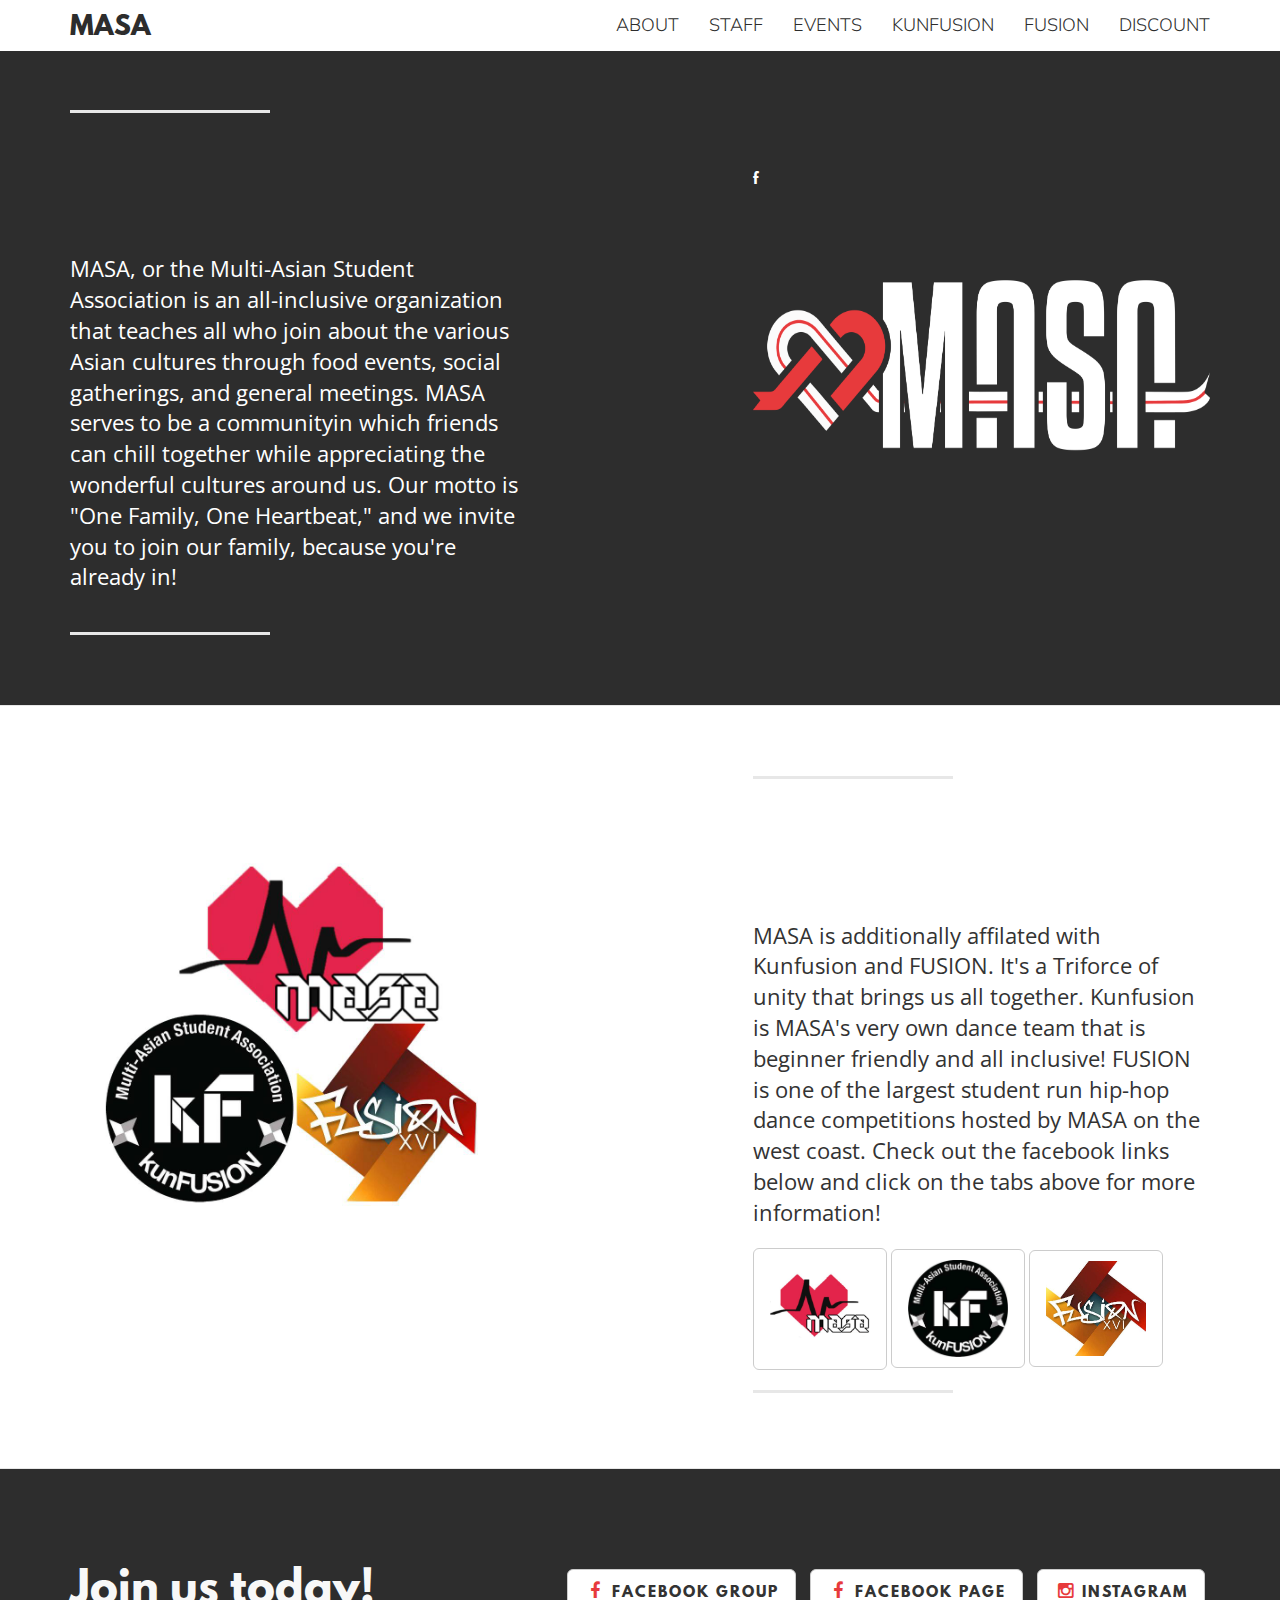
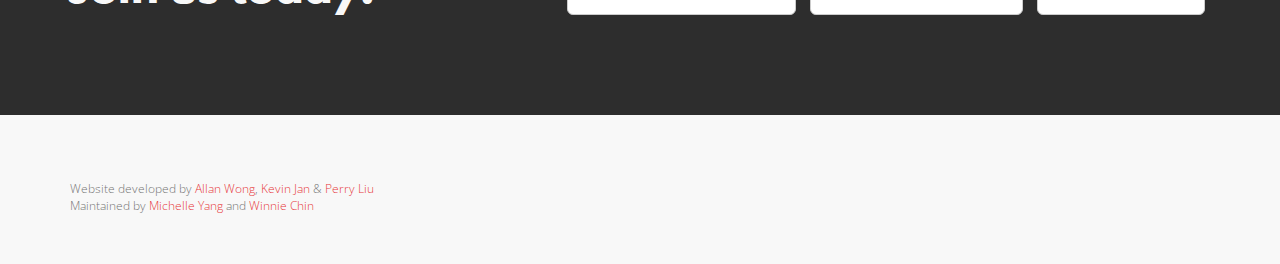
<file: about.html>
<!DOCTYPE html>
<html lang="en">

<head>

    <!-- Meta Tags for Mobile -->
    <meta charset="utf-8">
    <meta http-equiv="X-UA-Compatible" content="IE=edge">
    <meta name="viewport" content="width=device-width, initial-scale=1">
    <meta name="description" content="">
    <meta name="author" content="">

    <title>MASA(Multi Asian Student Association)</title>

    <!-- Bootstrap Core CSS -->
    <link href="css/bootstrap.min.css" rel="stylesheet">

    <!-- Custom CSS -->
    <link href="css/landing-page.css" rel="stylesheet">
    <link rel="stylesheet" href="css/animations.css" type="text/css">

    <!-- Custom Fonts -->
    <link href="font-awesome/css/font-awesome.min.css" rel="stylesheet" type="text/css">
    <link href="http://fonts.googleapis.com/css?family=Lato:300,400,700,300italic,400italic,700italic" rel="stylesheet" type="text/css">
    <link href='https://fonts.googleapis.com/css?family=Open+Sans+Condensed:300' rel='stylesheet' type='text/css'>
    <link href='https://fonts.googleapis.com/css?family=Muli' rel='stylesheet' type='text/css'>

    <!-- HTML5 Shim and Respond.js IE8 support of HTML5 elements and media queries -->
    <!-- WARNING: Respond.js doesn't work if you view the page via file:// -->
    <!--[if lt IE 9]>
        <script src="https://oss.maxcdn.com/libs/html5shiv/3.7.0/html5shiv.js"></script>
        <script src="https://oss.maxcdn.com/libs/respond.js/1.4.2/respond.min.js"></script>
    <![endif]-->

</head>

<body>

    <!-- Navigation -->
    <nav class="navbar navbar-default navbar-fixed-top topnav" role="navigation">
        <div class="container topnav">
            <!-- Brand and toggle get grouped for better mobile display -->
            <div class="navbar-header">
                <button type="button" class="navbar-toggle" data-toggle="collapse" data-target="#bs-example-navbar-collapse-1">
                    <span class="sr-only">Toggle navigation</span>
                    <span class="icon-bar"></span>
                    <span class="icon-bar"></span>
                    <span class="icon-bar"></span>
                </button>
                <a class="navbar-brand topnav navbar-font navbar-topleft" href="index.html">MASA</a>
            </div>
            <!-- Collect the nav links, forms, and other content for toggling -->
            <div class="collapse navbar-collapse" id="bs-example-navbar-collapse-1">
                <ul class="nav navbar-nav navbar-right navbar-font">
                    <li>
                        <a href="about.html">ABOUT</a>
                    </li>
                    <li>
                        <a href="staff.html">STAFF</a>
                    </li>
                    <li>
                        <a href="events.html">EVENTS</a>
                    </li>
                    <li>
                        <a href="kf.html">KUNFUSION</a>
                    </li>
                    <li>
                        <a href="http://www.fusionhhdc.org/">FUSION</a>
                    </li>
                    <li>
                        <a href="discount.html">DISCOUNT</a>
                    </li>
                </ul>
            </div>
            <!-- /.navbar-collapse -->
        </div>
        <!-- /.container -->
    </nav>


    <!-- Page Content -->

    <br><br>
    <div class="content-section-a">

        <div class="container">
            <div class="row">
                <div class="col-lg-5 col-sm-6 animatedParent animateOnce">
                    <hr class="section-heading-spacer">
                    <div class="clearfix"></div>
                    <h2 class="section-heading animated bounceInLeft">ABOUT US<br></h2>
                    <p class="lead">MASA, or the Multi-Asian Student Association is an all-inclusive organization that teaches all who join about the various Asian cultures through food events, social gatherings, and general meetings. MASA serves to be a communityin which friends can chill together while appreciating the wonderful cultures around us. Our motto is "One Family, One Heartbeat," and we invite you to join our family, because you're already in!</p>
                    <hr class="section-heading-spacer">
                </div>
                <div class="col-lg-5 col-lg-offset-2 col-sm-6">
                    <br>
                    <br>
                    <br>
                    <br>f
                    <img class="img-responsive img-border" src="img/NewLogo.png" alt="">
                </div>
            </div>

        </div>
        <!-- /.container -->

    </div>
    <!-- /.content-section-a -->

     <div class="content-section-b">

        <div class="container">

            <div class="row">
                <div class="col-lg-5 col-lg-offset-1 col-sm-push-6  col-sm-6 animatedParent animateOnce">
                    <hr class="section-heading-spacer">
                    <div class="clearfix"></div>
                    <h2 class="section-heading animated bounceInRight">THE TRINITY</h2>
                    <p class="lead"> MASA is additionally affilated with Kunfusion and FUSION. It's a Triforce of unity that brings us all together. Kunfusion is MASA's very own dance team that is beginner friendly and all inclusive! FUSION is one of the largest student run hip-hop dance competitions hosted by MASA on the west coast. Check out the facebook links below and click on the tabs above for more information! </p>
                            <a href="https://www.facebook.com/groups/ucsdmasa/" target="_blank" class="btn btn-default btn-lg">
                                <img class = "img-responsive img-link" src="img/MasaLogo.jpg" alt=Masa>
                            </a>
                            <a href="https://www.facebook.com/groups/2203184305/" target="_blank" class="btn btn-default btn-lg">
                                <img class = "img-responsive img-link" src="img/Kunfusion.jpg" alt=Kunfusion>
                            </a>
                            <a href="https://www.facebook.com/fusionhhdc/" target="_blank" class="btn btn-default btn-lg">
                                <img class = "img-responsive img-link" src="img/Fusion.jpg" alt=FUSION>
                            </a>

                    <hr class="section-heading-spacer">
                </div>
                <div class="col-lg-5 col-sm-pull-6  col-sm-6">
                    <br><br><br><br><br>
                    <img class="img-responsive img-border" src="img/trinitylogo.jpg" alt="">
                </div>
            </div>

        </div>
        <!-- /.container -->

    </div>
    <!-- /.content-section-b -->


    <div class="banner">

        <div class="container">

            <div class="row">
                <div class="col-lg-4">
                    <h2>Join us today!</h2>
                </div>
                <div class="col-lg-8">
                   <ul class="list-inline banner-social-buttons">
                        <li>
                            <a href="https://www.facebook.com/groups/ucsdmasa/" target ="_blank" class="btn btn-default btn-lg"><i class="fa fa-facebook fa-fw"></i> <span class="network-name">Facebook Group</span></a>
                        </li>
                        <li>
                            <a href="https://www.facebook.com/UCSD-MASA-Multi-Asian-Student-Association-165977820129142/" target = "_blank" class="btn btn-default btn-lg"><i class="fa fa-facebook fa-fw"></i> <span class="network-name">Facebook Page</span></a>
                        </li>
                        <li>
                            <a href="https://www.instagram.com/ucsdmasa/" target = "_blank" class="btn btn-default btn-lg"><i class="fa fa-instagram fa-fw"></i> <span class="network-name">Instagram</span></a>
                        </li>
                    </ul>
                </div>
            </div>

        </div>
        <!-- /.container -->

    </div>
    <!-- /.banner -->

    <!-- Footer -->
    <footer>
        <div class="container">
            <div class="row">
                <div class="col-lg-12">
                    <!--DON'T THINK WE NEED THIS PART BECAUSE WE ALREADY HAVE SCROLLING HEADER
                    <ul class="list-inline">
                        <li>
                            <a href="index.html">HOME</a>
                        </li>
                        <li class="footer-menu-divider">&sdot;</li>
                        <li>
                            <a href="about.html">ABOUT</a>
                        </li>
                        <li class="footer-menu-divider">&sdot;</li>
                        <li>
                            <a href="staff.html.html">WHO WE ARE</a>
                        </li>
                        <li class="footer-menu-divider">&sdot;</li>
                        <li>
                            <a href ="error.html">EVENTS</a>
                        </li>
                        <li class="footer-menu-divider">&sdot;</li>
                        <li>
                            <a href="error.html">KUNFUSION</a>
                        </li>
                        <li class="footer-menu-divider">&sdot;</li>
                        <li>
                            <a href="#">FUSION</a>
                        </li>
                    </ul>
                    -->
                    <p class="copyright text-muted small">Website developed by <a href ="http://allanthebenevolent.github.io/">Allan Wong</a>, <a href="http://kjan95129.github.io/">Kevin Jan</a> & <a href ="https://www.linkedin.com/in/perry-liu-496014b6">Perry Liu</a>
                                                          <br> Maintained by <a href ="https://github.com/xmichelleyang">Michelle Yang</a> and <a href="#">Winnie Chin</a></p>
                </div>
            </div>
        </div>
    </footer>

    <!-- jQuery -->
    <script src="js/jquery.js"></script>

    <!-- Bootstrap Core JavaScript -->
    <script src="js/bootstrap.min.js"></script>
    <script type="text/javascript" src="js/css3-animate-it.js"></script>

</body>

</html>
</file>
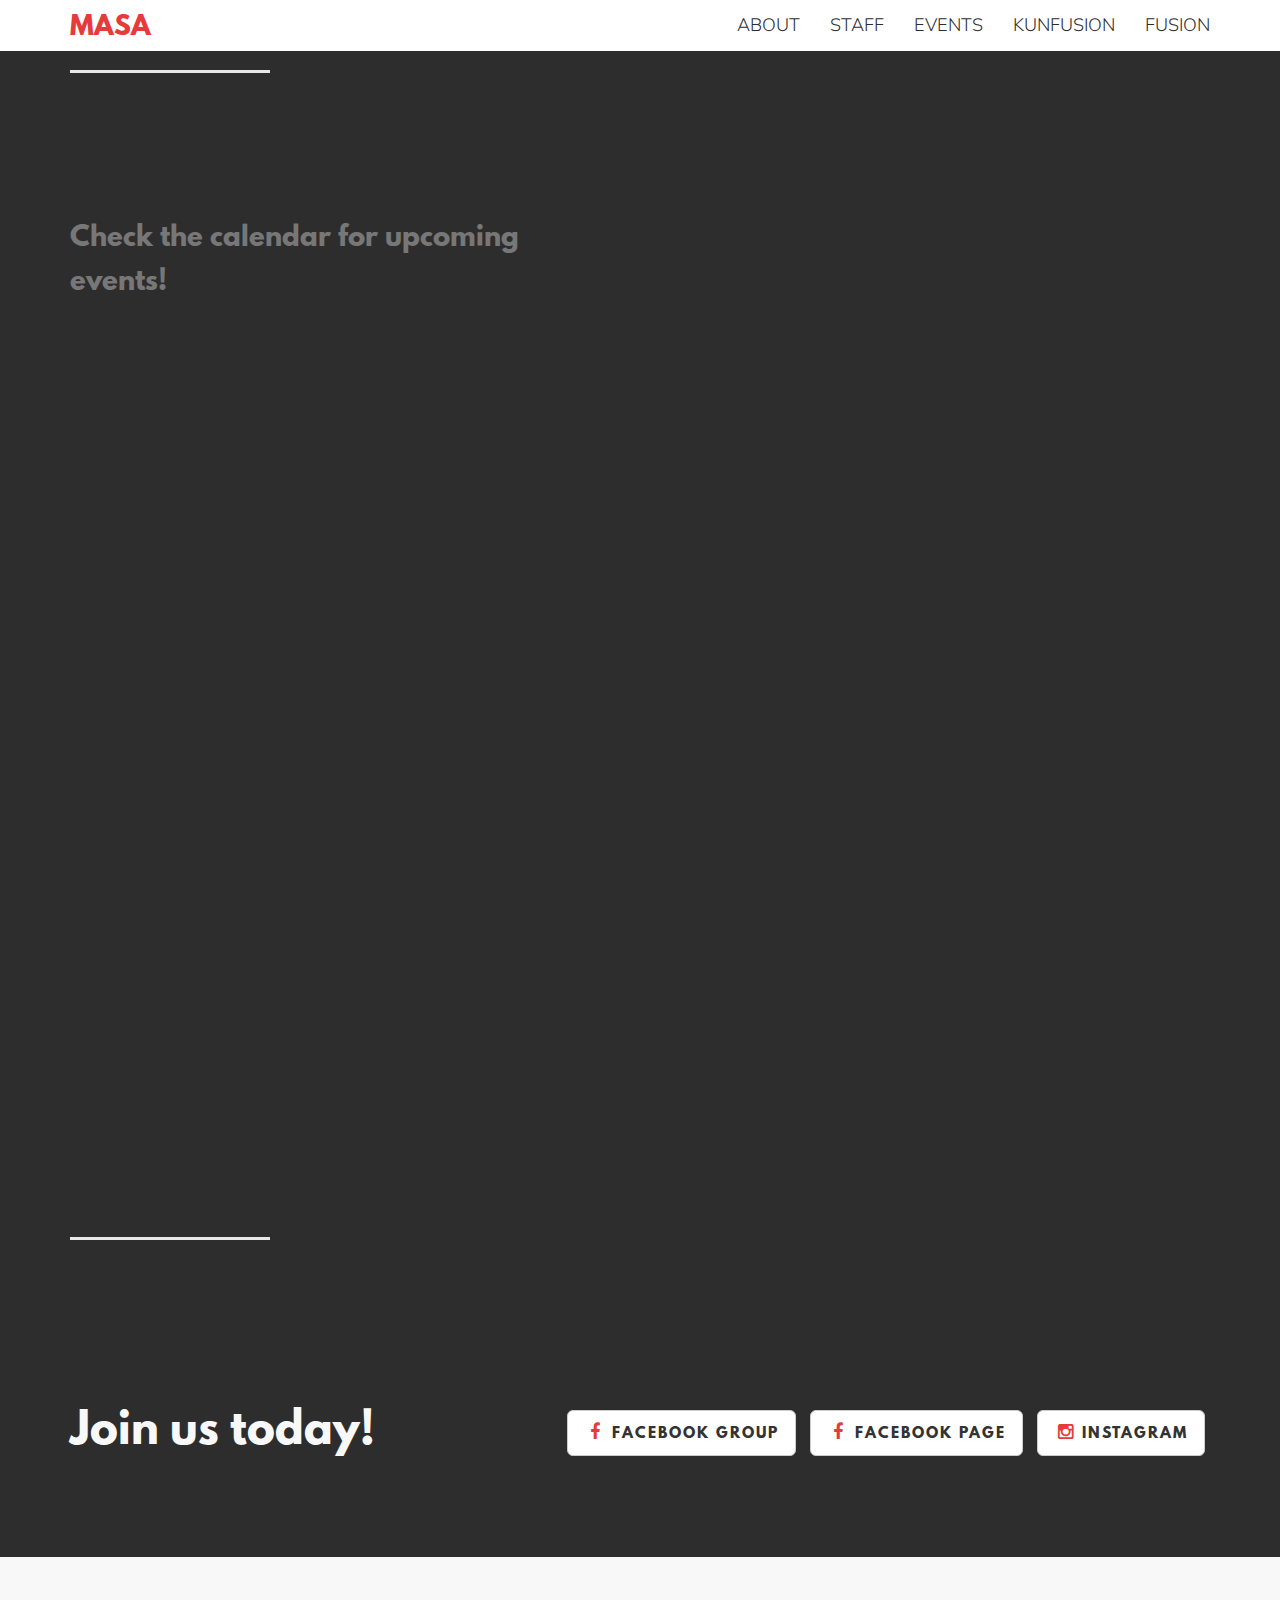
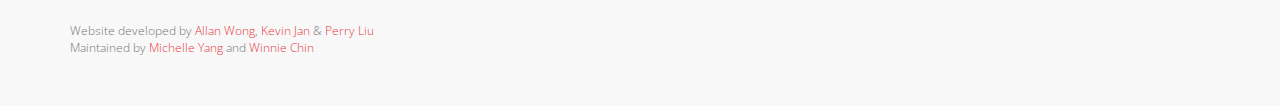
<file: events.html>
<!DOCTYPE html>
<html lang="en">

<head>

    <meta charset="utf-8">
    <meta http-equiv="X-UA-Compatible" content="IE=edge">
    <meta name="viewport" content="width=device-width, initial-scale=1">
    <meta name="description" content="">
    <meta name="author" content="">

    <title>MASA(Multi Asian Student Association)</title>

    <!-- Bootstrap Core CSS -->
    <link href="css/bootstrap.min.css" rel="stylesheet">

    <!-- Custom CSS -->
    <link href="css/landing-page.css" rel="stylesheet">
    <link rel="stylesheet" href="css/animations.css" type="text/css">

    <!-- Custom Fonts -->
    <link href="font-awesome/css/font-awesome.min.css" rel="stylesheet" type="text/css">
    <link href="http://fonts.googleapis.com/css?family=Lato:300,400,700,300italic,400italic,700italic" rel="stylesheet" type="text/css">
    <link href='https://fonts.googleapis.com/css?family=Open+Sans+Condensed:300' rel='stylesheet' type='text/css'>
    <link href='https://fonts.googleapis.com/css?family=Muli' rel='stylesheet' type='text/css'>

    <!-- HTML5 Shim and Respond.js IE8 support of HTML5 elements and media queries -->
    <!-- WARNING: Respond.js doesn't work if you view the page via file:// -->
    <!--[if lt IE 9]>
        <script src="https://oss.maxcdn.com/libs/html5shiv/3.7.0/html5shiv.js"></script>
        <script src="https://oss.maxcdn.com/libs/respond.js/1.4.2/respond.min.js"></script>
    <![endif]-->

</head>

<body>

    <!-- Navigation -->
    <nav class="navbar navbar-default navbar-fixed-top topnav" role="navigation">
        <div class="container topnav">
            <!-- Brand and toggle get grouped for better mobile display -->
            <div class="navbar-header">
                <button type="button" class="navbar-toggle" data-toggle="collapse" data-target="#bs-example-navbar-collapse-1">
                    <span class="sr-only">Toggle navigation</span>
                    <span class="icon-bar"></span>
                    <span class="icon-bar"></span>
                    <span class="icon-bar"></span>
                </button>
                <a class="navbar-brand topnav navbar-font navbar-topleft" id="topleftlogo" href="index.html">MASA</a>
            </div>
            <!-- Collect the nav links, forms, and other content for toggling -->
            <div class="collapse navbar-collapse" id="bs-example-navbar-collapse-1">
                <ul class="nav navbar-nav navbar-right navbar-font">
                    <li>
                        <a href="about.html">ABOUT</a>
                    </li>
                    <li>
                        <a href="staff.html">STAFF</a>
                    </li>
                    <li>
                        <a href="events.html">EVENTS</a>
                    </li>
                    <li>
                        <a href="kf.html">KUNFUSION</a>
                    </li>
                    <li>
                        <a href="http://fusionhiphop.tumblr.com/">FUSION</a>
                    </li>
                </ul>
            </div>
            <!-- /.navbar-collapse -->
        </div>
        <!-- /.container -->
    </nav>


    <!-- Page Content -->


    <div class="content-section-a">

        <div class="container">
            <div class="row">
                <div class="col-lg-5 col-sm-6 animatedParent animateOnce">
                    <hr class="section-heading-spacer">
                    <div class="clearfix"></div>
                    <h1 class="section-heading animated bounceInLeft">EVENTS<br><h2><small>Check the calendar for upcoming events!</small></h2></h1>

                    <iframe class = "calendar text-center" src="https://calendar.google.com/calendar/embed?src=ggr8saug7r6e9p58ljn8dnommk%40group.calendar.google.com&ctz=America/Los_Angeles" style="border: 0" width="1200" height="900" frameborder="0" scrolling="no"></iframe>
                    <hr class="section-heading-spacer">
                </div>
            </div>

        </div>
        <!-- /.container -->

    </div>
    <!-- /.content-section-a -->


    <div class="banner">

        <div class="container">

            <div class="row">
                <div class="col-lg-4">
                    <h2>Join us today!</h2>
                </div>
                <div class="col-lg-8">
                   <ul class="list-inline banner-social-buttons">
                        <li>
                            <a href="https://www.facebook.com/groups/ucsdmasa/" target ="_blank" class="btn btn-default btn-lg"><i class="fa fa-facebook fa-fw"></i> <span class="network-name">Facebook Group</span></a>
                        </li>
                        <li>
                            <a href="https://www.facebook.com/UCSD-MASA-Multi-Asian-Student-Association-165977820129142/" target = "_blank" class="btn btn-default btn-lg"><i class="fa fa-facebook fa-fw"></i> <span class="network-name">Facebook Page</span></a>
                        </li>
                        <li>
                            <a href="https://www.instagram.com/ucsdmasa/" target = "_blank" class="btn btn-default btn-lg"><i class="fa fa-instagram fa-fw"></i> <span class="network-name">Instagram</span></a>
                        </li>
                    </ul>
                </div>
            </div>

        </div>
        <!-- /.container -->

    </div>
    <!-- /.banner -->

    <!-- Footer -->
    <footer>
        <div class="container">
            <div class="row">
                <div class="col-lg-12">
                    <!--DON'T THINK WE NEED THIS PART BECAUSE WE ALREADY HAVE SCROLLING HEADER
                    <ul class="list-inline">
                        <li>
                            <a href="index.html">HOME</a>
                        </li>
                        <li class="footer-menu-divider">&sdot;</li>
                        <li>
                            <a href="about.html">ABOUT</a>
                        </li>
                        <li class="footer-menu-divider">&sdot;</li>
                        <li>
                            <a href="staff.html.html">WHO WE ARE</a>
                        </li>
                        <li class="footer-menu-divider">&sdot;</li>
                        <li>
                            <a href ="error.html">EVENTS</a>
                        </li>
                        <li class="footer-menu-divider">&sdot;</li>
                        <li>
                            <a href="error.html">KUNFUSION</a>
                        </li>
                        <li class="footer-menu-divider">&sdot;</li>
                        <li>
                            <a href="#">FUSION</a>
                        </li>
                    </ul>
                    -->
                    <p class="copyright text-muted small">Website developed by <a href ="http://allanthebenevolent.github.io/">Allan Wong</a>, <a href="http://kjan95129.github.io/">Kevin Jan</a> & <a href ="https://www.linkedin.com/in/perry-liu-496014b6">Perry Liu</a>
                                                          <br> Maintained by <a href ="https://github.com/xmichelleyang">Michelle Yang</a> and <a href="#">Winnie Chin</a></p>
                </div>
            </div>
        </div>
    </footer>

    <!-- jQuery -->
    <script src="js/jquery.js"></script>

    <!-- Bootstrap Core JavaScript -->
    <script src="js/bootstrap.min.js"></script>
    <script type="text/javascript" src="js/css3-animate-it.js"></script>

</body>

</html>
</file>
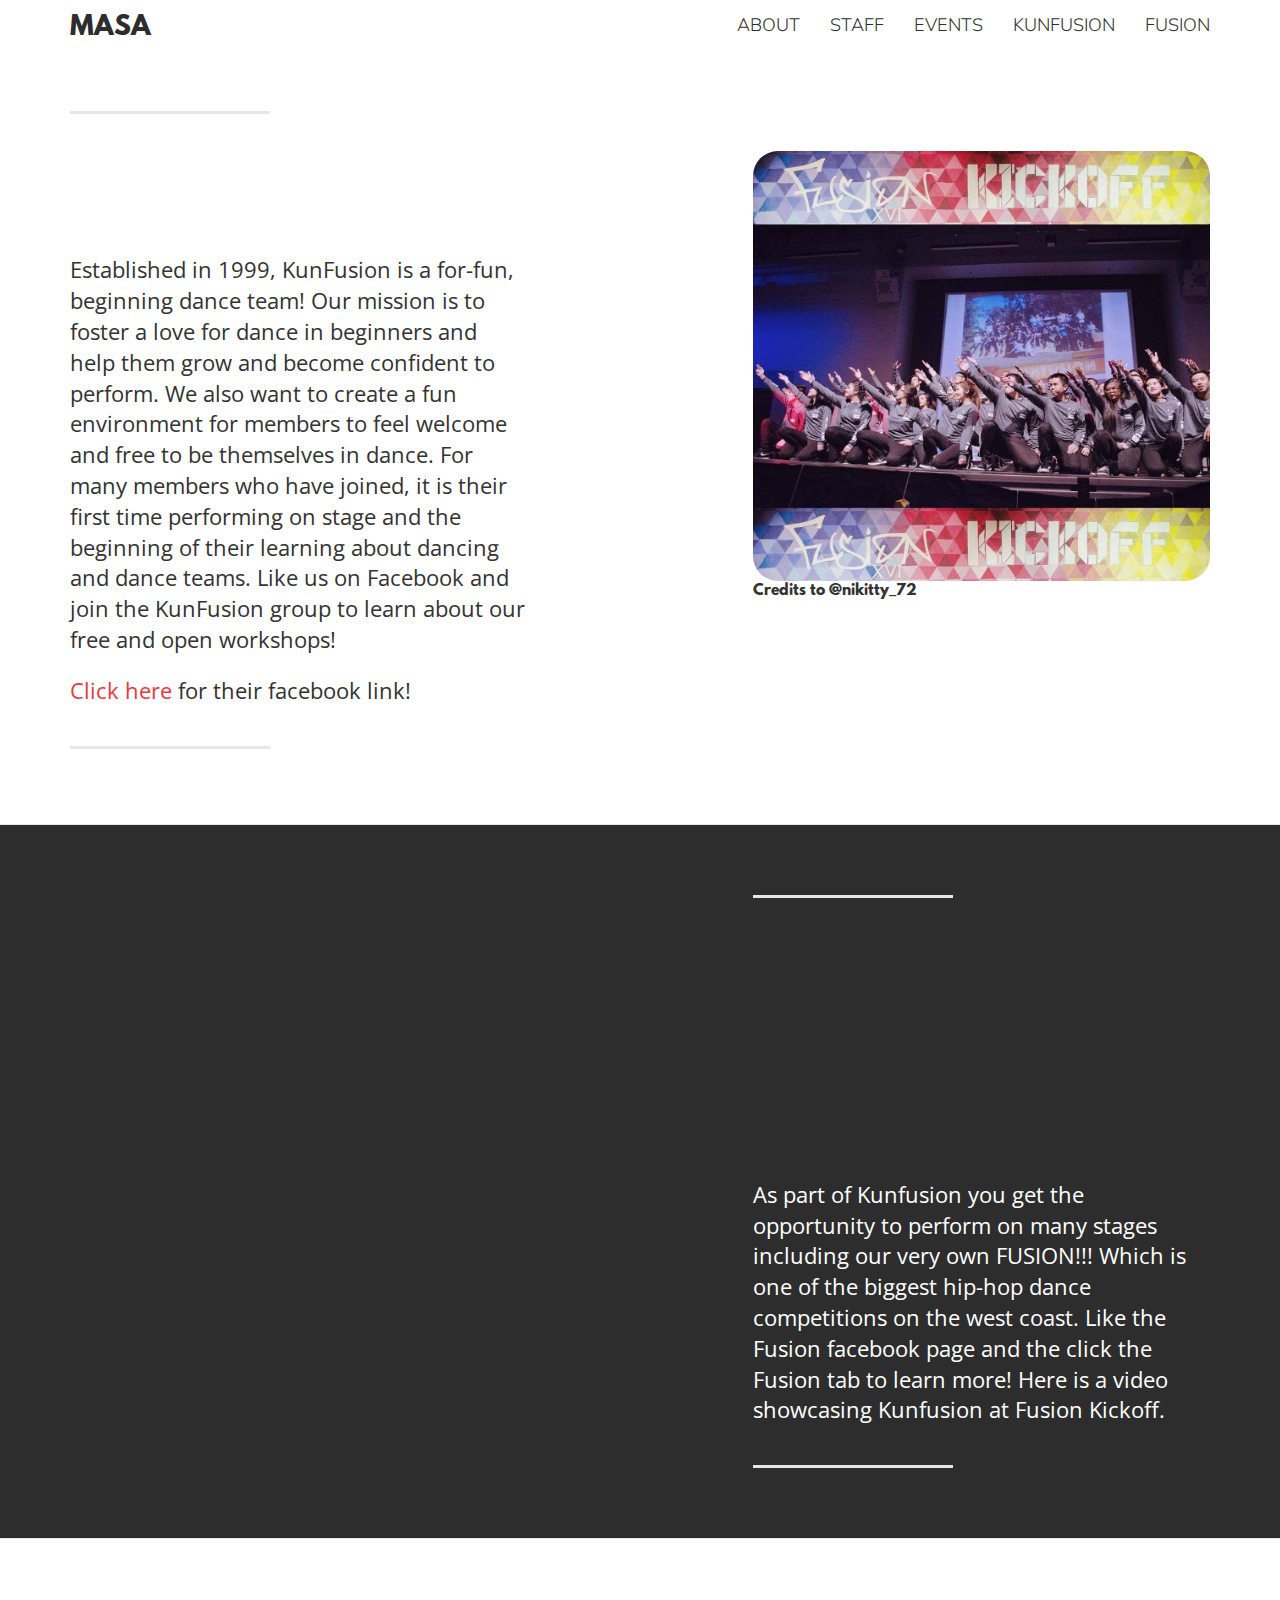
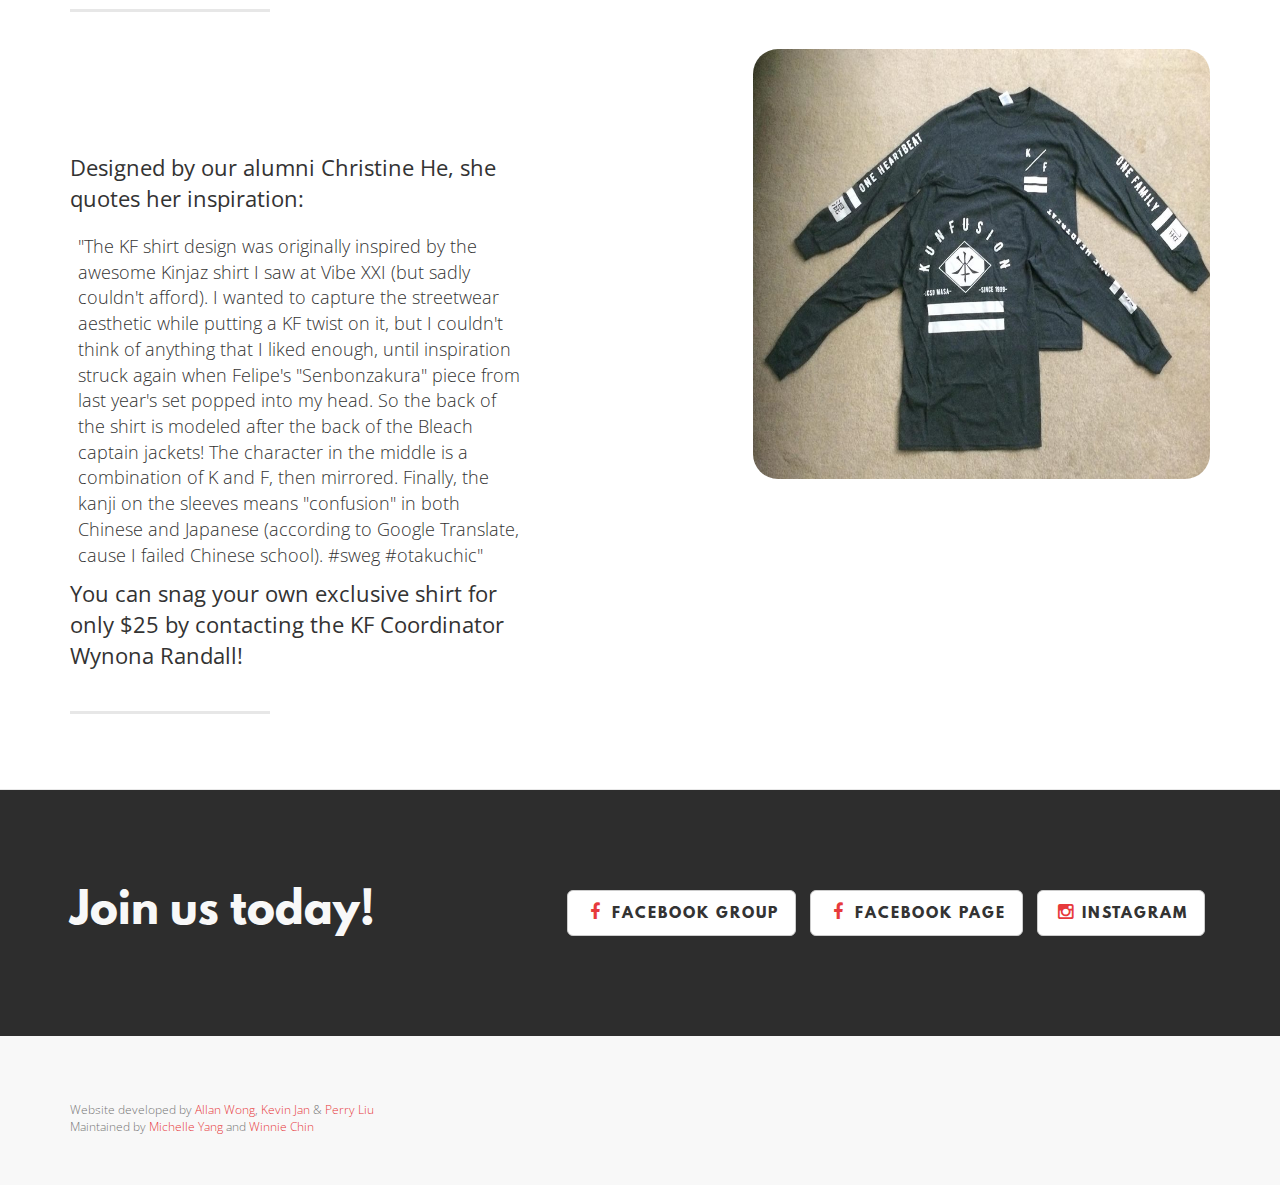
<file: kf.html>
<!DOCTYPE html>
<html lang="en">

<head>

    <meta charset="utf-8">
    <meta http-equiv="X-UA-Compatible" content="IE=edge">
    <meta name="viewport" content="width=device-width, initial-scale=1">
    <meta name="description" content="">
    <meta name="author" content="">

    <title>MASA(Multi Asian Student Association)</title>

    <!-- Bootstrap Core CSS -->
    <link href="css/bootstrap.min.css" rel="stylesheet">

    <!-- Custom CSS -->
    <link href="css/landing-page.css" rel="stylesheet">
    <link rel="stylesheet" href="css/animations.css" type="text/css">

    <!-- Custom Fonts -->
    <link href="font-awesome/css/font-awesome.min.css" rel="stylesheet" type="text/css">
    <link href="http://fonts.googleapis.com/css?family=Lato:300,400,700,300italic,400italic,700italic" rel="stylesheet" type="text/css">
    <link href='https://fonts.googleapis.com/css?family=Open+Sans+Condensed:300' rel='stylesheet' type='text/css'>
    <link href='https://fonts.googleapis.com/css?family=Muli' rel='stylesheet' type='text/css'>

    <!-- HTML5 Shim and Respond.js IE8 support of HTML5 elements and media queries -->
    <!-- WARNING: Respond.js doesn't work if you view the page via file:// -->
    <!--[if lt IE 9]>
        <script src="https://oss.maxcdn.com/libs/html5shiv/3.7.0/html5shiv.js"></script>
        <script src="https://oss.maxcdn.com/libs/respond.js/1.4.2/respond.min.js"></script>
    <![endif]-->

</head>

<body>

    <!-- Navigation -->
    <nav class="navbar navbar-default navbar-fixed-top topnav" role="navigation">
        <div class="container topnav">
            <!-- Brand and toggle get grouped for better mobile display -->
            <div class="navbar-header">
                <button type="button" class="navbar-toggle" data-toggle="collapse" data-target="#bs-example-navbar-collapse-1">
                    <span class="sr-only">Toggle navigation</span>
                    <span class="icon-bar"></span>
                    <span class="icon-bar"></span>
                    <span class="icon-bar"></span>
                </button>
                <a class="navbar-brand topnav navbar-font navbar-topleft" href="index.html">MASA</a>
            </div>
            <!-- Collect the nav links, forms, and other content for toggling -->
            <div class="collapse navbar-collapse" id="bs-example-navbar-collapse-1">
                <ul class="nav navbar-nav navbar-right navbar-font">
                    <li>
                        <a href="about.html">ABOUT</a>
                    </li>
                    <li>
                        <a href="staff.html">STAFF</a>
                    </li>
                    <li>
                        <a href="events.html">EVENTS</a>
                    </li>
                    <li>
                        <a href="kf.html">KUNFUSION</a>
                    </li>
                    <li>
                        <a href="http://fusionhiphop.tumblr.com/">FUSION</a>
                    </li>
                </ul>
            </div>
            <!-- /.navbar-collapse -->
        </div>
        <!-- /.container -->
    </nav>


    <!-- Page Content -->

    <br><br>
    <div class="content-section-b">
        <div class="container">
            <div class="row">
                <div class="col-lg-5 col-sm-6 animatedParent animateOnce">
                    <hr class="section-heading-spacer">
                    <div class="clearfix"></div>
                        <h1 class="section-heading animated bounceInLeft">KUNFUSION<br></h1>
                        <p class="lead">Established in 1999, KunFusion is a for-fun, beginning dance team! Our mission is to foster a love for dance in beginners and help them grow and become confident to perform. We also want to create a fun environment for members to feel welcome and free to be themselves in dance. For many members who have joined, it is their first time performing on stage and the beginning of their learning about dancing and dance teams. Like us on Facebook and join the KunFusion group to learn about our free and open workshops!</p>

                        <a href="https://www.facebook.com/fusionhhdc/" class ="lead" target="_blank"><p class="lead">Click here</a> for their facebook link!</p>
                        <hr class="section-heading-spacer">
                </div>
                <div class="col-lg-5 col-lg-offset-2 col-sm-6">
                    <br>
                    <br>
                    <br>
                    <figure>
                        <img class="img-responsive img-kf" src="img/KF.jpg" alt="">
                        <figcaption>Credits to @nikitty_72</figcaption>
                    </figure>
                </div>
            </div>
        </div>

    </div>
        <!-- /.container -->


    <!-- /.content-section-b -->

    <!-- content-section-a -->
	<div class="content-section-a">

        <div class="container">

            <div class="row">
                <div class="col-lg-5 col-lg-offset-1 col-sm-push-6  col-sm-6 animatedParent animateOnce">
                    <hr class="section-heading-spacer">
                    <div class="clearfix"></div>
                    <h2 class="section-heading animated bounceInRight">Eat. Sleep. Dance. Repeat</h2>
                    <p class="lead">As part of Kunfusion you get the opportunity to perform on many stages including our very own FUSION!!! Which is one of the biggest hip-hop dance competitions on the west coast. Like the Fusion facebook page and the click the Fusion tab to learn more! Here is a video showcasing Kunfusion at Fusion Kickoff. </p>
                    <hr class="section-heading-spacer">
                </div>
                <div class="col-lg-5 col-sm-pull-6  col-sm-6">
                    <br>
                    <br>
                    <br>
                   <iframe class="img-border" src="https://www.youtube.com/embed/CtdRpBRB3P8?rel=0" frameborder="0" allowfullscreen></iframe>
                </div>
            </div>

        </div>
        <!-- /.container -->

    </div>
    <!-- /.content-section-a -->

    <div class="content-section-b">

        <div class="container">
            <div class="row">
                <div class="col-lg-5 col-sm-6 animatedParent animateOnce">
                    <hr class="section-heading-spacer">
                    <div class="clearfix"></div>
                        <h1 class="section-heading animated bounceInLeft">KF Apparel<br></h1>
                    <p class="lead">Designed by our alumni Christine He, she quotes her inspiration:</p>
                            <p class = "blockquote" style = "max-width:600px;">"The KF shirt design was originally inspired by the awesome Kinjaz shirt I saw at Vibe XXI (but sadly couldn't afford). I wanted to capture the streetwear aesthetic while putting a KF twist on it, but I couldn't think of anything that I liked enough, until inspiration struck again when Felipe's "Senbonzakura" piece from last year's set popped into my head. So the back of the shirt is modeled after the back of the Bleach captain jackets! The character in the middle is a combination of K and F, then mirrored. Finally, the kanji on the sleeves means "confusion" in both Chinese and Japanese (according to Google Translate, cause I failed Chinese school). #sweg #otakuchic"</p>

                    <p class="lead">You can snag your own exclusive shirt for only $25 by contacting the KF Coordinator Wynona Randall!</p>
                        <hr class="section-heading-spacer">
                </div>
                <div class="col-lg-5 col-lg-offset-2 col-sm-6">
                    <br>
                    <br>
                    <br>
                    <img class="img-responsive img-kf" src="img/kfshirts.jpg" alt="">
                </div>
            </div>
        </div>

    </div>
        <!-- /.container -->


    <!-- /.content-section-b -->

    <div class="banner">

        <div class="container">

            <div class="row">
                <div class="col-lg-4">
                    <h2>Join us today!</h2>
                </div>
                <div class="col-lg-8">
                   <ul class="list-inline banner-social-buttons">
                        <li>
                            <a href="https://www.facebook.com/groups/ucsdmasa/" target ="_blank" class="btn btn-default btn-lg"><i class="fa fa-facebook fa-fw"></i> <span class="network-name">Facebook Group</span></a>
                        </li>
                        <li>
                            <a href="https://www.facebook.com/UCSD-MASA-Multi-Asian-Student-Association-165977820129142/" target = "_blank" class="btn btn-default btn-lg"><i class="fa fa-facebook fa-fw"></i> <span class="network-name">Facebook Page</span></a>
                        </li>
                        <li>
                            <a href="https://www.instagram.com/ucsdmasa/" target = "_blank" class="btn btn-default btn-lg"><i class="fa fa-instagram fa-fw"></i> <span class="network-name">Instagram</span></a>
                        </li>
                    </ul>
                </div>
            </div>

        </div>
        <!-- /.container -->

    </div>
    <!-- /.banner -->

    <!-- Footer -->
    <footer>
        <div class="container">
            <div class="row">
                <div class="col-lg-12">

                  <p class="copyright text-muted small">Website developed by <a href ="http://allanthebenevolent.github.io/">Allan Wong</a>, <a href="http://kjan95129.github.io/">Kevin Jan</a> & <a href ="https://www.linkedin.com/in/perry-liu-496014b6">Perry Liu</a>
                                                        <br> Maintained by <a href ="https://github.com/xmichelleyang">Michelle Yang</a> and <a href="#">Winnie Chin</a></p>                </div>
            </div>
        </div>
    </footer>

    <!-- jQuery -->
    <script src="js/jquery.js"></script>

    <!-- Bootstrap Core JavaScript -->
    <script src="js/bootstrap.min.js"></script>
    <script type="text/javascript" src="js/css3-animate-it.js"></script>

</body>

</html>
</file>
<file: css/landing-page.css>
/*!
 * Start Bootstrap - Landing Page Bootstrap Theme (http://startbootstrap.com)
 * Code licensed under the Apache License v2.0.
 * For details, see http://www.apache.org/licenses/LICENSE-2.0.
 */
@import url("https://fonts.googleapis.com/css?family=Open+Sans+Condensed:300");
@import url("https://fonts.googleapis.com/css?family=Muli:300");
@import url("https://fonts.googleapis.com/css?family=Pacifico");
@import url(https://fonts.googleapis.com/css?family=Averia+Sans+Libre);
@import url(https://fonts.googleapis.com/css?family=Quicksand:400,300);
@import url(https://fonts.googleapis.com/css?family=Poiret+One);

@import url('https://fonts.googleapis.com/css?family=Open+Sans|Raleway:900');

/* Michelle's attempt to use League Spartan */
@font-face {
  font-family: "LeagueSpartan-Bold";
  src: url(../fonts/LeagueSpartan-Bold.otf) format("opentype");
}

@font-face {
  font-family: "Flaticon";
  src: url(../fonts/Flaticon.woff);
}

body,
html {
  width: 100%;
  height: 100%;
}

body,
h1,
h2,
h3,
h4,
h5,
h6 {
  font-family: "LeagueSpartan-Bold", "Open Sans","Helvetica Neue",Helvetica,Arial,sans-serif;
  font-weight: lighter;
}

h1{
  font-size: 55px;
}

h2{
  font-size: 40px;
}

/** Accent font **/
h4{
  font-size: 30px;
  color: #e73a3c;
}

p {
  font-family: "Open Sans", sans-serif;
  font-size: 25px;
  font-weight: lighter;
}
span{
    font-size: 30px;
}

li{
    font-size: 18px;
}

table{
  margin-left: auto;
  margin-right: auto;
  margin-top: 40px;
  margin-bottom: 40px;
}

table p {
  font-size: 16px;
  font-weight: lighter;
}

td{
  text-align: center;
  padding-left: 20px;
  padding-right: 20px;
}

a {
    color: #e73a3c;
}
a:hover {
  color: #e73a3c;
  text-decoration: none;
}

/** For the icons **/
i {
  font-family: "Flaticon", sans-serif;
  color: #e73a3c;
  font-size: 30px;

}
.topnav {
    font-size: 14px;

}

.navbar-default {
  /** Navbar colors **/
  background-color: #fff;
  border-color: #fff;
}

.navbar-font{
    font-family: "Muli", sans-serif;
    font-weight: 300;
}

.navbar a {
    color: #2d2d2d!important;
}

.navbar a:hover {
    color: #e73a3c!important;
}

.navbar-topleft{
    padding-top: 18px;
    font-size: 25px;
    font-family: "LeagueSpartan-Bold", sans-serif;
}

.lead {
    font-size: 22px;
    font-weight: 400;
}

.intro-header {
    padding-top: 0px; /* If you're making other pages, make sure there is 50px of padding to make sure the navbar doesn't overlap content! */
    padding-bottom: 0px;
    color: #f8f8f8;
    background: url(../img/group.jpg) no-repeat center center;
    background-size: 100%;
}

.intro-message {
    position: relative;
    padding-top: 10%;
    padding-bottom: 10%;
    font-size: 4em;
    color:black;
}


#topleftlogo {
  color: #e73a3c!important;
}

#titletitle{
    margin: 0 auto;
    font-family: "LeagueSpartan-Bold";
    -webkit-animation-delay: 0s;
}

#titletitle img {
  height: 95%;
  vertical-align: middle;
  display: block;
  margin-left: auto;
  margin-right: auto;
}

#subtitle{
  margin-top: 0px;
}

#head-title{
    font-size: 1em;
}
/**For the typewriter***/
.header-text > h1{
    font-size: 4em;
    margin-top: 5px;
    margin-bottom: 12px;
    font-family: "Muli", sans-serif;
    font-weight: 300;
}

.header-text.btn{
	padding: 0;
	height: 3em;
    color: white;
}

.header-text.btn:focus,
.header-text.btn:active:focus,
.header-text.btn.active:focus,
.header-text.btn.focus,
.header-text.btn:active.focus,
.header-text.btn.active.focus {
	outline: thin dotted transparent;
	outline: none;
	outline-offset: -2px;
}

.intro-message > h1 {
    margin-top: 30px;
    font-family: "Averia Sans Libre";
    font-weight: 700;
    font-size: 250px;
    color: white;
}

.intro-divider {
    width: 400px;
    border-top: 1px solid #f8f8f8;
    border-bottom: 1px solid rgba(0,0,0,0.2);
}

.intro-message > h3 {
    text-shadow: 2px 2px 3px rgba(0,0,0,0.6);
}

.video-container {
	position:relative;
	padding-bottom:56.25%;
	padding-top:30px;
	height:0;
	overflow:hidden;
}

.video-container iframe, .video-container object, .video-container embed {
	position:absolute;
	top:0;
	left:0;
	width:100%;
	height:100%;
}

.profileList li{
  font-size: 20px;
}

.profileList li p {
  font-size: 20px;
  font-family: "Open Sans", sans-serif;
  display: inline;
}
.modal-dialog{
  width: 700px;
}

.img-border{
    width: 600px;
    height: 350px;
    border-radius: 25px;
}

.modalpic {
    width: 90%;
    height: 90%;
}

.img-kf{
    width: 600px;
    height: 430px;
    border-radius: 25px;
}
.img-link {
    width: 100px;
    height 100px;
    border-radius: 20px;
}

@media(max-width:767px) {

    .img-kf{
        width: 300px;
        height: 200px;
    }

    .modalpic{
        height: auto;
        width: auto;
        max-width: 300px;
        max-height: 300px;
    }

    li{
        font-size: 20px;
    }

    .img-border{
        width: 300px;
        height: 200px;
    }

    .intro-message {
        padding-bottom: 15%;
    }

    .intro-message > h1 {
        font-size: 1.5em;
    }

    #head-title{
        font-size: 25px;
    }

    ul.intro-social-buttons > li {
        display: block;
        margin-bottom: 20px;
        padding: 0;
    }

    ul.intro-social-buttons > li:last-child {
        margin-bottom: 0;
    }

    .intro-divider {
        width: 100%;
    }
}

.network-name {
    text-transform: uppercase;
    font-size: 14px;
    font-weight: 400;
    letter-spacing: 2px;
}

.content-section-a {
    padding: 50px 0;
    margin-top: 0px;
    background-color: #2d2d2d;
    color:white;
}

.content-section-b {
    padding: 50px 0;
    padding-bottom: 55px;
    border-top: 1px solid #e7e7e7;
    border-bottom: 1px solid #e7e7e7;
}

.section-heading {
    margin-bottom: 30px;
    font-size: 64px;
}

.section-heading-food > h1{
    font-size: 64px;
    margin-bottom: 0px;
}

.section-heading-food > h2{
    font-size: 35px;
    margin-top: 0;
    margin-bottom: 30px;
}

.section-heading-spacer {
    float: left;
    width: 200px;
    border-top: 3px solid #e7e7e7;
}

.banner {
    padding: 100px 0;
    color: #f8f8f8;
    background-size: cover;
    background-color: #2d2d2d;

}

.banner h2 {
    margin: 0;
    font-size: 3em;
    font-family: "LeagueSpartan-Bold", "Open Sans","Helvetica Neue",Helvetica,Arial,sans-serif;
}

.banner ul {
    margin-bottom: 0;
}

.banner-social-buttons {
    float: right;
    margin-top: 0;
}
.sociallinks{
  padding-bottom: 30px;
}

/** Highlight
/*** Works on common browsers ***/
::selection {
    background-color: #352e7e;
    color: #fff;
}

/*** Mozilla based browsers ***/
::-moz-selection {
    background-color: #e73a3c;
    color: #fff;
}

/***For Other Browsers ***/
::-o-selection {
    background-color: #e73a3c;
    color: #fff;
}

::-ms-selection {
    background-color: #e73a3c;
    color: #fff;
}

/*** For Webkit ***/
::-webkit-selection {
    background-color: #e73a3c;
    color: #fff;
}

@media(max-width:1199px) {
    ul.banner-social-buttons {
        float: left;
        margin-top: 15px;
    }
}

@media(max-width:767px) {
    .banner h2 {
        margin: 0;
        text-shadow: 2px 2px 3px rgba(0,0,0,0.6);
        font-size: 3em;
    }

    ul.banner-social-buttons > li {
        display: block;
        margin-bottom: 20px;
        padding: 0;
    }

    ul.banner-social-buttons > li:last-child {
        margin-bottom: 0;
    }
}

footer {
    padding: 50px 0;
    background-color: #f8f8f8;
}

p.copyright {
    margin: 15px 0 0;
}


.content { /**top padding for navbar to not cover**/
    padding-top: 50px;
}

.img-center { /**Staff page to center picture **/
    -webkit-transition: all 300ms ease-out;
    -moz-transition: all 300ms ease-out;
    -o-transition: all 300ms ease-out;
    -ms-transition: all 300ms ease-out;
	margin: 0 auto;
    height: 250px;
    width: 250px;
}

.img-center:hover { /** hover animation for staff picture**/
    -webkit-transition: all 300ms ease-out;
    -moz-transition: all 300ms ease-out;
    -o-transition: all 300ms ease-out;
    -ms-transition: all 300ms ease-out;
}

.img-circle {
    border-radius: 50%;
}

.btn-social {
    display: inline-block;
    width: 60px;
    height: 30px;
    border: 0px solid #3b3a36;
    border-radius: 100%;
    text-align: center;
    font-size: 20px;
    line-height: 25px;

}

.calendar {
    padding-bottom: 20px;
}

.error{
    background: url(../img/bx-slider/sorrydog.jpg) no-repeat center center;
}

.blockquote
{
  font-size: 18px;
  padding-left: 8px;
  max-width: 250px;
}

/** Hover animation **/
/* Grow */
.hvr-grow {
    display: inline-block;
    vertical-align: middle;
    transform: translateZ(0);
    box-shadow: 0 0 1px rgba(0, 0, 0, 0);
    backface-visibility: hidden;
    -moz-osx-font-smoothing: grayscale;
    transition-duration: 0.3s;
    transition-property: transform;
}

.hvr-grow:hover,
.hvr-grow:focus,
.hvr-grow:active {
    transform: scale(1.08);
}
/** staff page css
.box {
  cursor: pointer;
  height: 300px;
  position: relative;
  overflow: hidden;
  width: 400px;
}

.box img {
  position: absolute;
  left: 0;
  -webkit-transition: all 300ms ease-out;
  -moz-transition: all 300ms ease-out;
  -o-transition: all 300ms ease-out;
  -ms-transition: all 300ms ease-out;
  transition: all 300ms ease-out;
}

.box .overbox {
  background-color: #304562;
  position: absolute;
  top: 0;
  left: 0;
  color: #fff;
  z-index: 100;
  -webkit-transition: all 300ms ease-out;
  -moz-transition: all 300ms ease-out;
  -o-transition: all 300ms ease-out;
  -ms-transition: all 300ms ease-out;
  transition: all 300ms ease-out;
  opacity: 0;
  width: 360px;
  height: 240px;
  padding: 130px 20px;
}

.box:hover .overbox { opacity: 1; }

.box .overtext {
  -webkit-transition: all 300ms ease-out;
  -moz-transition: all 300ms ease-out;
  -o-transition: all 300ms ease-out;
  -ms-transition: all 300ms ease-out;
  transition: all 300ms ease-out;
  transform: translateY(40px);
  -webkit-transform: translateY(40px);
}

.box .title {
  font-size: 2.5em;
  text-transform: uppercase;
  opacity: 0;
  transition-delay: 0.1s;
  transition-duration: 0.2s;
}

.box:hover .title,
.box:focus .title {
  opacity: 1;
  transform: translateY(0px);
  -webkit-transform: translateY(0px);
}

.box .tagline {
  font-size: 0.8em;
  opacity: 0;
  transition-delay: 0.2s;
  transition-duration: 0.2s;
}

.box:hover .tagline,
.box:focus .tagline {
  opacity: 1;
  transform: translateX(0px);
  -webkit-transform: translateX(0px);
}
**/

/** Colors:
    Red: #e73a3c
    Black: #2d2d2d
 **/
</file>
<file: css/animations.css>
/*animations*/

/******************
* Bounce in right *
*******************/


.animated { 
    -webkit-animation-duration: 1s; 
    animation-duration: 1s; 
    -webkit-animation-fill-mode: both; 
    animation-fill-mode: both; 
} 
.slow{
     -webkit-animation-duration: 1.5s; 
    animation-duration: 1.5s; 
    -webkit-animation-fill-mode: both; 
    animation-fill-mode: both; 
}
.slower{
     -webkit-animation-duration: 2s; 
    animation-duration: 2s; 
    -webkit-animation-fill-mode: both; 
    animation-fill-mode: both; 
}
.slowest{
     -webkit-animation-duration: 3s; 
    animation-duration: 3s; 
    -webkit-animation-fill-mode: both; 
    animation-fill-mode: both; 
}

/* Added by Andy Meetan */
.delay-250 {
    -webkit-animation-delay:0.25s;
    -moz-animation-delay:0.25s;
    -o-animation-delay:0.25s;
    animation-delay:0.25s;
}
.delay-500 {
    -webkit-animation-delay:0.5s;
    -moz-animation-delay:0.5s;
    -o-animation-delay:0.5s;
    animation-delay:0.5s;
}
.delay-750 {
    -webkit-animation-delay:0.75s;
    -moz-animation-delay:0.75s;
    -o-animation-delay:0.75s;
    animation-delay:0.75s;
}
.delay-1000 {
    -webkit-animation-delay:1.0s;
    -moz-animation-delay:1.0s;
    -o-animation-delay:1.0s;
    animation-delay:1.0s;
}
.delay-1250 {
    -webkit-animation-delay:1.25s;
    -moz-animation-delay:1.25s;
    -o-animation-delay:1.25s;
    animation-delay:1.25s;
}
.delay-1500 {
    -webkit-animation-delay:1.5s;
    -moz-animation-delay:1.5s;
    -o-animation-delay:1.5s;
    animation-delay:1.5s;
}
.delay-1750 {
    -webkit-animation-delay:1.75s;
    -moz-animation-delay:1.75s;
    -o-animation-delay:1.75s;
    animation-delay:1.75s;
}
.delay-2000 {
    -webkit-animation-delay:2.0s;
    -moz-animation-delay:2.0s;
    -o-animation-delay:2.0s;
    animation-delay:2.0s;
}
.delay-2500 {
    -webkit-animation-delay:2.5s;
    -moz-animation-delay:2.5s;
    -o-animation-delay:2.5s;
    animation-delay:2.5s;
}
.delay-2000 {
    -webkit-animation-delay:2.0s;
    -moz-animation-delay:2.0s;
    -o-animation-delay:2.0s;
    animation-delay:2.0s;
}
.delay-2500 {
    -webkit-animation-delay:2.5s;
    -moz-animation-delay:2.5s;
    -o-animation-delay:2.5s;
    animation-delay:2.5s;
}
.delay-3000 {
    -webkit-animation-delay:3.0s;
    -moz-animation-delay:3.0s;
    -o-animation-delay:3.0s;
    animation-delay:3.0s;
}
.delay-3500 {
    -webkit-animation-delay:3.5s;
    -moz-animation-delay:3.5s;
    -o-animation-delay:3.5s;
    animation-delay:3.5s;
}

.bounceInRight, .bounceInLeft, .bounceInUp, .bounceInDown{
    opacity:0;
    -webkit-transform: translateX(400px); 
    transform: translateX(400px); 
}
.fadeInRight, .fadeInLeft, .fadeInUp, .fadeInDown{
    opacity:0;
    -webkit-transform: translateX(400px); 
    transform: translateX(400px); 
}

.flipInX, .flipInY, .rotateIn, .rotateInUpLeft, .rotateInUpRight, .rotateInDownLeft, .rotateDownUpRight, .rollIn{
    opacity:0;
}

.lightSpeedInRight, .lightSpeedInLeft{
    opacity:0;
    -webkit-transform: translateX(400px); 
    transform: translateX(400px); 
}

/***********
* bounceIn *
************/
@-webkit-keyframes bounceIn { 
    0% { 
        opacity: 0; 
        -webkit-transform: scale(.3); 
    } 

    50% { 
        opacity: 1; 
        -webkit-transform: scale(1.05); 
    } 

    70% { 
        -webkit-transform: scale(.9); 
    } 

    100% { 
         -webkit-transform: scale(1); 
    } 
} 

@keyframes bounceIn { 
    0% { 
        opacity: 0; 
        transform: scale(.3); 
    } 

    50% { 
        opacity: 1; 
        transform: scale(1.05); 
    } 

    70% { 
        transform: scale(.9); 
    } 

    100% { 
        transform: scale(1); 
    } 
} 

.bounceIn.go { 
    -webkit-animation-name: bounceIn; 
    animation-name: bounceIn; 
}

/****************
* bounceInRight *
****************/

@-webkit-keyframes bounceInRight { 
    0% { 
        opacity: 0; 
        
        -webkit-transform: translateX(400px); 
    } 
    60% { 
        
        -webkit-transform: translateX(-30px); 
    } 
    80% { 
        -webkit-transform: translateX(10px); 
    } 
    100% {
    opacity: 1;
     
        -webkit-transform: translateX(0); 
    } 
} 

@keyframes bounceInRight { 
    0% { 
        opacity: 0; 
        
        transform: translateX(400px); 
    } 
    60% { 
        
        transform: translateX(-30px); 
    } 
    80% { 
        transform: translateX(10px); 
    } 
    100% {
    opacity: 1;
     
        transform: translateX(0); 
    } 
} 


.bounceInRight.go { 
    -webkit-animation-name: bounceInRight; 
    animation-name: bounceInRight; 
}

/******************
* Bounce in left *
*******************/

@-webkit-keyframes bounceInLeft { 
    0% { 
        opacity: 0; 
        
        -webkit-transform: translateX(-400px); 
    } 
    60% { 
       
        -webkit-transform: translateX(30px); 
    } 
    80% { 
        -webkit-transform: translateX(-10px); 
    } 
    100% {
        opacity: 1;
         
        -webkit-transform: translateX(0); 
    } 
} 

@keyframes bounceInLeft { 
    0% { 
        opacity: 0; 
        
        transform: translateX(-400px); 
    } 
    60% { 
       
        transform: translateX(30px); 
    } 
    80% { 
        transform: translateX(-10px); 
    } 
    100% {
        opacity: 1;
         
        transform: translateX(0); 
    } 
} 

.bounceInLeft.go { 
    -webkit-animation-name: bounceInLeft; 
    animation-name: bounceInLeft; 
}

/******************
* Bounce in up *
*******************/

@-webkit-keyframes bounceInUp { 
    0% { 
        opacity: 0; 
        
        -webkit-transform: translateY(400px); 
    } 
    60% { 
       
        -webkit-transform: translateY(-30px); 
    } 
    80% { 
        -webkit-transform: translateY(10px); 
    } 
    100% {
        opacity: 1;
         
        -webkit-transform: translateY(0); 
    } 
} 

@keyframes bounceInUp { 
    0% { 
        opacity: 0; 
        
        transform: translateY(400px); 
    } 
    60% { 
       
        transform: translateY(-30px); 
    } 
    80% { 
        transform: translateY(10px); 
    } 
    100% {
        opacity: 1;
         
        transform: translateY(0); 
    } 
} 

.bounceInUp.go { 
    -webkit-animation-name: bounceInUp; 
    animation-name: bounceInUp; 
}


/******************
* Bounce in down *
*******************/

@-webkit-keyframes bounceInDown { 
    0% { 
        opacity: 0; 
        
        -webkit-transform: translateY(-400px); 
    } 
    60% { 
       
        -webkit-transform: translateY(30px); 
    } 
    80% { 
        -webkit-transform: translateY(-10px); 
    } 
    100% {
        opacity: 1;
         
        -webkit-transform: translateY(0); 
    } 
} 

@keyframes bounceInDown { 
    0% { 
        opacity: 0; 
        
        transform: translateY(-400px); 
    } 
    60% { 
       
        transform: translateY(30px); 
    } 
    80% { 
        transform: translateY(-10px); 
    } 
    100% {
        opacity: 1;
         
        transform: translateY(0); 
    } 
} 

.bounceInDown.go { 
    -webkit-animation-name: bounceInDown; 
    animation-name: bounceInDown; 
}


/**********
* Fade In *
**********/ 
@-webkit-keyframes fadeIn { 
    0% {opacity: 0;} 
    100% {opacity: 1;
        display:block;} 
} 
@keyframes fadeIn { 
    0% {opacity: 0;} 
    100% {opacity: 1;
        display:block;} 
}
.fadeIn{
    opacity:0;
}
.fadeIn.go { 
    -webkit-animation-name: fadeIn; 
    animation-name: fadeIn; 
}

/**********
* Grow in *
***********/

@-webkit-keyframes growIn { 
    0% { 
        -webkit-transform: scale(0.2); 
        opacity:0;
    } 
    50% { 
        -webkit-transform: scale(1.2); 
        
    } 
    100% { 
        -webkit-transform: scale(1); 
        opacity:1;
    } 
} 
@keyframes growIn { 
    0% { 
        transform: scale(0.2); 
        opacity:0;
    } 
    50% { 
        transform: scale(1.2); 
        
    } 
    100% { 
        transform: scale(1); 
        opacity:1;
    } 
} 
.growIn { 

    -webkit-transform: scale(0.2);
    transform: scale(0.2);
    opacity:0;
}
.growIn.go{
    -webkit-animation-name: growIn; 
    animation-name: growIn; 
}

/********
* Shake *
********/
@-webkit-keyframes shake { 
    0%, 100% {-webkit-transform: translateX(0);} 
    10%, 30%, 50%, 70%, 90% {-webkit-transform: translateX(-10px);} 
    20%, 40%, 60%, 80% {-webkit-transform: translateX(10px);} 
} 
@keyframes shake { 
    0%, 100% {transform: translateX(0);} 
    10%, 30%, 50%, 70%, 90% {transform: translateX(-10px);} 
    20%, 40%, 60%, 80% {transform: translateX(10px);} 
} 
.shake.go { 
    -webkit-animation-name: shake; 
    animation-name: shake; 
}

/********
* ShakeUp *
********/
@-webkit-keyframes shakeUp { 
    0%, 100% {-webkit-transform: translateX(0);} 
    10%, 30%, 50%, 70%, 90% {-webkit-transform: translateY(-10px);} 
    20%, 40%, 60%, 80% {-webkit-transform: translateY(10px);} 
} 
@keyframes shakeUp { 
    0%, 100% {transform: translateY(0);} 
    10%, 30%, 50%, 70%, 90% {transform: translateY(-10px);} 
    20%, 40%, 60%, 80% {transform: translateY(10px);} 
} 
.shakeUp.go { 
    -webkit-animation-name: shakeUp; 
    animation-name: shakeUp; 
}

/*************
* FadeInLeft *
*************/

@-webkit-keyframes fadeInLeft { 
    0% { 
        opacity: 0; 
        -webkit-transform: translateX(-400px); 
    } 
    50%{
       opacity: 0.3; 
    }
    100% { 
        opacity: 1; 
        -webkit-transform: translateX(0); 
    } 
} 
@keyframes fadeInLeft { 
    0% { 
        opacity: 0; 
        transform: translateX(-400px); 
    } 
    50%{
       opacity: 0.3; 
    }
    100% { 
        opacity: 1; 
        transform: translateX(0); 
    } 
} 
.fadeInLeft{ 
    opacity: 0; 
    -webkit-transform: translateX(-400px); 
    transform: translateX(-400px);
}
.fadeInLeft.go { 
    -webkit-animation-name: fadeInLeft; 
    animation-name: fadeInLeft; 
}


/*************
* FadeInRight *
*************/

@-webkit-keyframes fadeInRight { 
    0% { 
        opacity: 0; 
        -webkit-transform: translateX(400px); 
    } 
    50%{
       opacity: 0.3; 
    }
    100% { 
        opacity: 1; 
        -webkit-transform: translateX(0); 
    } 
} 
@keyframes fadeInRight { 
    0% { 
        opacity: 0; 
        transform: translateX(400px); 
    } 
    50%{
       opacity: 0.3; 
    }
    100% { 
        opacity: 1; 
        transform: translateX(0); 
    } 
} 
.fadeInRight{ 
    opacity: 0; 
    -webkit-transform: translateX(400px); 
    transform: translateX(400px);
}
.fadeInRight.go { 
    -webkit-animation-name: fadeInRight; 
    animation-name: fadeInRight; 
}

/*************
* FadeInUp *
*************/

@-webkit-keyframes fadeInUp { 
    0% { 
        opacity: 0; 
        -webkit-transform: translateY(400px); 
    } 
    50%{
       opacity: 0.3; 
    }
    100% { 
        opacity: 1; 
        -webkit-transform: translateY(0); 
    } 
} 
@keyframes fadeInUp { 
    0% { 
        opacity: 0; 
        transform: translateY(400px); 
    } 
    50%{
       opacity: 0.3; 
    }
    100% { 
        opacity: 1; 
        transform: translateY(0); 
    } 
} 
.fadeInUp{ 
    opacity: 0; 
    -webkit-transform: translateY(400px); 
    transform: translateY(400px);
}
.fadeInUp.go { 
    -webkit-animation-name: fadeInUp; 
    animation-name: fadeInUp; 
}

/*************
* FadeInDown *
*************/

@-webkit-keyframes fadeInDown { 
    0% { 
        opacity: 0; 
        -webkit-transform: translateY(-400px); 
    } 
    50%{
       opacity: 0.3; 
    }
    100% { 
        opacity: 1; 
        -webkit-transform: translateY(0); 
    } 
} 
@keyframes fadeInDown { 
    0% { 
        opacity: 0; 
        transform: translateY(-400px); 
    } 
    50%{
       opacity: 0.3; 
    }
    100% { 
        opacity: 1; 
        transform: translateY(0); 
    } 
} 
.fadeInDown{ 
    opacity: 0; 
    -webkit-transform: translateY(-400px); 
    transform: translateY(-400px);
}
.fadeInDown.go { 
    -webkit-animation-name: fadeInDown; 
    animation-name: fadeInDown; 
}

/*****************
* rotateIn *
*****************/
@-webkit-keyframes rotateIn { 
    0% { 
        -webkit-transform-origin: center center; 
        -webkit-transform: rotate(-200deg); 
        opacity: 0; 
    } 
    100% { 
        -webkit-transform-origin: center center; 
        -webkit-transform: rotate(0); 
        opacity: 1; 
    } 
} 
@keyframes rotateIn { 
    0% { 
        transform-origin: center center; 
        transform: rotate(-200deg); 
        opacity: 0; 
    } 
    100% { 
        transform-origin: center center; 
        transform: rotate(0); 
        opacity: 1; 
    } 
} 
.rotateIn.go { 
    -webkit-animation-name: rotateIn; 
    animation-name: rotateIn; 
}

/*****************
* rotateInUpLeft *
*****************/

@-webkit-keyframes rotateInUpLeft { 
    0% { 
        -webkit-transform-origin: left bottom; 
        -webkit-transform: rotate(90deg); 
        opacity: 0; 
    } 
    100% { 
        -webkit-transform-origin: left bottom; 
        -webkit-transform: rotate(0); 
        opacity: 1; 
    } 
} 
@keyframes rotateInUpLeft { 
    0% { 
        transform-origin: left bottom; 
        transform: rotate(90deg); 
        opacity: 0; 
    } 
    100% { 
        transform-origin: left bottom; 
        transform: rotate(0); 
        opacity: 1; 
    } 
} 
.rotateInUpLeft.go { 
    -webkit-animation-name: rotateInUpLeft; 
    animation-name: rotateInUpLeft; 
}

/*******************
* rotateInDownLeft *
*******************/
@-webkit-keyframes rotateInDownLeft { 
    0% { 
        -webkit-transform-origin: left bottom; 
        -webkit-transform: rotate(-90deg); 
        opacity: 0; 
    } 
    100% { 
        -webkit-transform-origin: left bottom; 
        -webkit-transform: rotate(0); 
        opacity: 1; 
    } 
} 
@keyframes rotateInDownLeft { 
    0% { 
        transform-origin: left bottom; 
        transform: rotate(-90deg); 
        opacity: 0; 
    } 
    100% { 
        transform-origin: left bottom; 
        transform: rotate(0); 
        opacity: 1; 
    } 
} 
.rotateInDownLeft.go { 
    -webkit-animation-name: rotateInDownLeft; 
    animation-name: rotateInDownLeft; 
}

/******************
* rotateInUpRight *
*******************/

@-webkit-keyframes rotateInUpRight { 
    0% { 
        -webkit-transform-origin: right bottom; 
        -webkit-transform: rotate(-90deg); 
        opacity: 0; 
    } 
    100% { 
        -webkit-transform-origin: right bottom; 
        -webkit-transform: rotate(0); 
        opacity: 1; 
    } 
} 
@keyframes rotateInUpRight { 
    0% { 
        transform-origin: right bottom; 
        transform: rotate(-90deg); 
        opacity: 0; 
    } 
    100% { 
        transform-origin: right bottom; 
        transform: rotate(0); 
        opacity: 1; 
    } 
} 
.rotateInUpRight.go { 
    -webkit-animation-name: rotateInUpRight; 
    animation-name: rotateInUpRight; 
}

/********************
* rotateInDownRight *
********************/

@-webkit-keyframes rotateInDownRight { 
    0% { 
        -webkit-transform-origin: right bottom; 
        -webkit-transform: rotate(90deg); 
        opacity: 0; 
    } 
    100% { 
        -webkit-transform-origin: right bottom; 
        -webkit-transform: rotate(0); 
        opacity: 1; 
    } 
} 
@keyframes rotateInDownRight { 
    0% { 
        transform-origin: right bottom; 
        transform: rotate(90deg); 
        opacity: 0; 
    } 
    100% { 
        transform-origin: right bottom; 
        transform: rotate(0); 
        opacity: 1; 
    } 
} 
.rotateInDownRight.go { 
    -webkit-animation-name: rotateInDownRight; 
    animation-name: rotateInDownRight; 
}

/*********
* rollIn *
**********/

@-webkit-keyframes rollIn { 
    0% { opacity: 0; -webkit-transform: translateX(-100%) rotate(-120deg); } 
    100% { opacity: 1; -webkit-transform: translateX(0px) rotate(0deg); } 
} 
@keyframes rollIn { 
    0% { opacity: 0; transform: translateX(-100%) rotate(-120deg); } 
    100% { opacity: 1; transform: translateX(0px) rotate(0deg); } 
} 
.rollIn.go { 
    -webkit-animation-name: rollIn; 
    animation-name: rollIn; 
}

/*********
* wiggle *
**********/

@-webkit-keyframes wiggle { 
    0% { -webkit-transform: skewX(9deg); } 
    10% { -webkit-transform: skewX(-8deg); } 
    20% { -webkit-transform: skewX(7deg); } 
    30% { -webkit-transform: skewX(-6deg); } 
    40% { -webkit-transform: skewX(5deg); } 
    50% { -webkit-transform: skewX(-4deg); } 
    60% { -webkit-transform: skewX(3deg); } 
    70% { -webkit-transform: skewX(-2deg); } 
    80% { -webkit-transform: skewX(1deg); } 
    90% { -webkit-transform: skewX(0deg); } 
    100% { -webkit-transform: skewX(0deg); } 
} 
@keyframes wiggle { 
    0% { transform: skewX(9deg); } 
    10% { transform: skewX(-8deg); } 
    20% { transform: skewX(7deg); } 
    30% { transform: skewX(-6deg); } 
    40% { transform: skewX(5deg); } 
    50% { transform: skewX(-4deg); } 
    60% { transform: skewX(3deg); } 
    70% { transform: skewX(-2deg); } 
    80% { transform: skewX(1deg); } 
    90% { transform: skewX(0deg); } 
    100% { transform: skewX(0deg); } 
} 
.wiggle.go { 
    -webkit-animation-name: wiggle; 
    animation-name: wiggle; 
    -webkit-animation-timing-function: ease-in; 
    animation-timing-function: ease-in; 
} 

/********
* swing *
*********/

@-webkit-keyframes swing { 
    20%, 40%, 60%, 80%, 100% { -webkit-transform-origin: top center; } 
    20% { -webkit-transform: rotate(15deg); } 
    40% { -webkit-transform: rotate(-10deg); } 
    60% { -webkit-transform: rotate(5deg); } 
    80% { -webkit-transform: rotate(-5deg); } 
    100% { -webkit-transform: rotate(0deg); } 
} 
@keyframes swing { 
    20% { transform: rotate(15deg); } 
    40% { transform: rotate(-10deg); } 
    60% { transform: rotate(5deg); } 
    80% { transform: rotate(-5deg); } 
    100% { transform: rotate(0deg); } 
} 
.swing.go { 
    -webkit-transform-origin: top center; 
    transform-origin: top center; 
    -webkit-animation-name: swing; 
    animation-name: swing; 
}

/*******
* tada *
********/

@-webkit-keyframes tada { 
    0% {-webkit-transform: scale(1);} 
    10%, 20% {-webkit-transform: scale(0.9) rotate(-3deg);} 
    30%, 50%, 70%, 90% {-webkit-transform: scale(1.1) rotate(3deg);} 
    40%, 60%, 80% {-webkit-transform: scale(1.1) rotate(-3deg);} 
    100% {-webkit-transform: scale(1) rotate(0);} 
} 
@keyframes tada { 
    0% {transform: scale(1);} 
    10%, 20% {transform: scale(0.9) rotate(-3deg);} 
    30%, 50%, 70%, 90% {transform: scale(1.1) rotate(3deg);} 
    40%, 60%, 80% {transform: scale(1.1) rotate(-3deg);} 
    100% {transform: scale(1) rotate(0);} 
} 
.tada.go { 
    -webkit-animation-name: tada; 
    animation-name: tada; 
}

/*********
* wobble *
**********/

@-webkit-keyframes wobble { 
  0% { -webkit-transform: translateX(0%); } 
  15% { -webkit-transform: translateX(-25%) rotate(-5deg); } 
  30% { -webkit-transform: translateX(20%) rotate(3deg); } 
  45% { -webkit-transform: translateX(-15%) rotate(-3deg); } 
  60% { -webkit-transform: translateX(10%) rotate(2deg); } 
  75% { -webkit-transform: translateX(-5%) rotate(-1deg); } 
  100% { -webkit-transform: translateX(0%); } 
} 
@keyframes wobble { 
  0% { transform: translateX(0%); } 
  15% { transform: translateX(-25%) rotate(-5deg); } 
  30% { transform: translateX(20%) rotate(3deg); } 
  45% { transform: translateX(-15%) rotate(-3deg); } 
  60% { transform: translateX(10%) rotate(2deg); } 
  75% { transform: translateX(-5%) rotate(-1deg); } 
  100% { transform: translateX(0%); } 
} 
.wobble.go { 
    -webkit-animation-name: wobble; 
    animation-name: wobble; 
}

/********
* pulse *
*********/

@-webkit-keyframes pulse { 
    0% { -webkit-transform: scale(1); } 
    50% { -webkit-transform: scale(1.1); } 
    100% { -webkit-transform: scale(1); } 
} 
@keyframes pulse { 
    0% { transform: scale(1); } 
    50% { transform: scale(1.1); } 
    100% { transform: scale(1); } 
} 
.pulse.go { 
    -webkit-animation-name: pulse; 
    animation-name: pulse; 
}

/***************
* lightSpeedInRight *
****************/
@-webkit-keyframes lightSpeedInRight { 
   0% { -webkit-transform: translateX(100%) skewX(-30deg); opacity: 0; } 
    60% { -webkit-transform: translateX(-20%) skewX(30deg); opacity: 1; } 
    80% { -webkit-transform: translateX(0%) skewX(-15deg); opacity: 1; } 
    100% { -webkit-transform: translateX(0%) skewX(0deg); opacity: 1; } 
} 
@keyframes lightSpeedInRight { 
    0% { transform: translateX(100%) skewX(-30deg); opacity: 0; } 
    60% { transform: translateX(-20%) skewX(30deg); opacity: 1; } 
    80% { transform: translateX(0%) skewX(-15deg); opacity: 1; } 
    100% { transform: translateX(0%) skewX(0deg); opacity: 1; } 
} 
.lightSpeedInRight.go { 
    -webkit-animation-name: lightSpeedInRight; 
    animation-name: lightSpeedInRight; 
    -webkit-animation-timing-function: ease-out; 
    animation-timing-function: ease-out; 
} 

/***************
* lightSpeedInLeft *
****************/
@-webkit-keyframes lightSpeedInLeft { 
   0% { -webkit-transform: translateX(-100%) skewX(30deg); opacity: 0; } 
    60% { -webkit-transform: translateX(20%) skewX(-30deg); opacity: 1; } 
    80% { -webkit-transform: translateX(0%) skewX(15deg); opacity: 1; } 
    100% { -webkit-transform: translateX(0%) skewX(0deg); opacity: 1; } 
} 
@keyframes lightSpeedInLeft { 
    0% { transform: translateX(-100%) skewX(30deg); opacity: 0; } 
    60% { transform: translateX(20%) skewX(-30deg); opacity: 1; } 
    80% { transform: translateX(0%) skewX(15deg); opacity: 1; } 
    100% { transform: translateX(0%) skewX(0deg); opacity: 1; } 
} 
.lightSpeedInLeft.go { 
    -webkit-animation-name: lightSpeedInLeft; 
    animation-name: lightSpeedInLeft; 
    -webkit-animation-timing-function: ease-out; 
    animation-timing-function: ease-out; 
} 


/*******
* Flip *
*******/
@-webkit-keyframes flip { 
    0% { 
        -webkit-transform: perspective(400px) rotateY(0); 
        -webkit-animation-timing-function: ease-out; 
    } 
    40% { 
        -webkit-transform: perspective(400px) translateZ(150px) rotateY(170deg); 
        -webkit-animation-timing-function: ease-out; 
    } 
    50% { 
        -webkit-transform: perspective(400px) translateZ(150px) rotateY(190deg) scale(1); 
        -webkit-animation-timing-function: ease-in; 
    } 
    80% { 
        -webkit-transform: perspective(400px) rotateY(360deg) scale(.95); 
        -webkit-animation-timing-function: ease-in; 
    } 
    100% { 
        -webkit-transform: perspective(400px) scale(1); 
        -webkit-animation-timing-function: ease-in; 
    } 
}
@keyframes flip { 
    0% { 
        transform: perspective(400px) rotateY(0); 
        animation-timing-function: ease-out; 
    } 
    40% { 
        transform: perspective(400px) translateZ(150px) rotateY(170deg); 
        animation-timing-function: ease-out; 
    } 
    50% { 
        transform: perspective(400px) translateZ(150px) rotateY(190deg) scale(1); 
        animation-timing-function: ease-in; 
    } 
    80% { 
        transform: perspective(400px) rotateY(360deg) scale(.95); 
        animation-timing-function: ease-in; 
    } 
    100% { 
        transform: perspective(400px) scale(1); 
        animation-timing-function: ease-in; 
    } 
} 
.flip.go { 
    -webkit-backface-visibility: visible !important; 
    -webkit-animation-name: flip; 
    backface-visibility: visible !important; 
    animation-name: flip; 
}

/**********
* flipInX *
**********/
@-webkit-keyframes flipInX { 
    0% { 
        -webkit-transform: perspective(400px) rotateX(90deg); 
        opacity: 0; 
    } 
    40% { 
        -webkit-transform: perspective(400px) rotateX(-10deg); 
    } 
    70% { 
        -webkit-transform: perspective(400px) rotateX(10deg); 
    } 
    100% { 
        -webkit-transform: perspective(400px) rotateX(0deg); 
        opacity: 1; 
    } 
} 
@keyframes flipInX { 
    0% { 
        transform: perspective(400px) rotateX(90deg); 
        opacity: 0; 
    } 
    40% { 
        transform: perspective(400px) rotateX(-10deg); 
    } 
    70% { 
        transform: perspective(400px) rotateX(10deg); 
    } 
    100% { 
        transform: perspective(400px) rotateX(0deg); 
        opacity: 1; 
    } 
} 
.flipInX.go { 
    -webkit-backface-visibility: visible !important; 
    -webkit-animation-name: flipInX; 
    backface-visibility: visible !important; 
    animation-name: flipInX; 
}

/**********
* flipInY *
**********/

@-webkit-keyframes flipInY { 
    0% { 
        -webkit-transform: perspective(400px) rotateY(90deg); 
        opacity: 0; 
    } 
    40% { 
        -webkit-transform: perspective(400px) rotateY(-10deg); 
    } 
    70% { 
        -webkit-transform: perspective(400px) rotateY(10deg); 
    } 
    100% { 
        -webkit-transform: perspective(400px) rotateY(0deg); 
        opacity: 1; 
    } 
} 
@keyframes flipInY { 
    0% { 
        transform: perspective(400px) rotateY(90deg); 
        opacity: 0; 
    } 
    40% { 
        transform: perspective(400px) rotateY(-10deg); 
    } 
    70% { 
        transform: perspective(400px) rotateY(10deg); 
    } 
    100% { 
        transform: perspective(400px) rotateY(0deg); 
        opacity: 1; 
    } 
} 
.flipInY.go { 
    -webkit-backface-visibility: visible !important; 
    -webkit-animation-name: flipInY; 
    backface-visibility: visible !important; 
    animation-name: flipInY; 
}

/*****************
* Out animations *
*****************/


/************
* bounceOut *
*************/
@-webkit-keyframes bounceOut { 
    0% { 
        -webkit-transform: scale(1); 
    } 
    25% { 
        -webkit-transform: scale(.95); 
    } 
    50% { 
        opacity: 1; 
        -webkit-transform: scale(1.1); 
    } 
    100% { 
        opacity: 0; 
        -webkit-transform: scale(.3); 
    } 
} 
@keyframes bounceOut { 
    0% { 
        transform: scale(1); 
    } 
    25% { 
        transform: scale(.95); 
    } 
    50% { 
        opacity: 1; 
        transform: scale(1.1); 
    } 
    100% { 
        opacity: 0; 
        transform: scale(.3); 
    } 
} 
.bounceOut.goAway { 
    -webkit-animation-name: bounceOut; 
    animation-name: bounceOut; 
}

/************
* bounceOutUp *
*************/
@-webkit-keyframes bounceOutUp { 
    0% { 
        -webkit-transform: translateY(0); 
    } 
    20% { 
        opacity: 1; 
        -webkit-transform: translateY(20px); 
    } 
    100% { 
        opacity: 0; 
        -webkit-transform: translateY(-2000px); 
    } 
} 
@keyframes bounceOutUp { 
    0% { 
        transform: translateY(0); 
    } 
    20% { 
        opacity: 1; 
        transform: translateY(20px); 
    } 
    100% { 
        opacity: 0; 
        transform: translateY(-2000px); 
    } 
} 
.bounceOutUp.goAway { 
    -webkit-animation-name: bounceOutUp; 
    animation-name: bounceOutUp; 
}

/************
* bounceOutDown *
*************/
@-webkit-keyframes bounceOutDown { 
    0% { 
        -webkit-transform: translateY(0); 
    } 
    20% { 
        opacity: 1; 
        -webkit-transform: translateY(-20px); 
    } 
    100% { 
        opacity: 0; 
        -webkit-transform: translateY(2000px); 
    } 
} 
@keyframes bounceOutDown { 
    0% { 
        transform: translateY(0); 
    } 
    20% { 
        opacity: 1; 
        transform: translateY(-20px); 
    } 
    100% { 
        opacity: 0; 
        transform: translateY(2000px); 
    } 
} 
.bounceOutDown.goAway { 
    -webkit-animation-name: bounceOutDown; 
    animation-name: bounceOutDown; 
}


/************
* bounceOutLeft *
*************/
@-webkit-keyframes bounceOutLeft { 
    0% { 
        -webkit-transform: translateX(0); 
    } 
    20% { 
        opacity: 1; 
        -webkit-transform: translateX(20px); 
    } 
    100% { 
        opacity: 0; 
        -webkit-transform: translateX(-2000px); 
    } 
} 
@keyframes bounceOutLeft { 
    0% { 
        transform: translateX(0); 
    } 
    20% { 
        opacity: 1; 
        transform: translateX(20px); 
    } 
    100% { 
        opacity: 0; 
        transform: translateX(-2000px); 
    } 
} 
.bounceOutLeft.goAway { 
    -webkit-animation-name: bounceOutLeft; 
    animation-name: bounceOutLeft; 
}

/************
* bounceOutRight *
*************/
@-webkit-keyframes bounceOutRight { 
    0% { 
        -webkit-transform: translateX(0); 
    } 
    20% { 
        opacity: 1; 
        -webkit-transform: translateX(-20px); 
    } 
    100% { 
        opacity: 0; 
        -webkit-transform: translateX(2000px); 
    } 
} 
@keyframes bounceOutRight { 
    0% { 
        transform: translateX(0); 
    } 
    20% { 
        opacity: 1; 
        transform: translateX(-20px); 
    } 
    100% { 
        opacity: 0; 
        transform: translateX(2000px); 
    } 
} 
.bounceOutRight.goAway { 
    -webkit-animation-name: bounceOutRight; 
    animation-name: bounceOutRight; 
}

/************
* fadeOut *
*************/
@-webkit-keyframes fadeOut { 
    0% {opacity: 1;} 
    100% {opacity: 0;} 
} 
@keyframes fadeOut { 
    0% {opacity: 1;} 
    100% {opacity: 0;} 
} 
.fadeOut.goAway { 
    -webkit-animation-name: fadeOut; 
    animation-name: fadeOut; 
}

/************
* fadeOutUp *
*************/
@-webkit-keyframes fadeOutUp { 
    0% { 
        opacity: 1; 
        -webkit-transform: translateY(0); 
    } 
    100% { 
        opacity: 0; 
        -webkit-transform: translateY(-2000px); 
    } 
} 
@keyframes fadeOutUp { 
    0% { 
        opacity: 1; 
        transform: translateY(0); 
    } 
    100% { 
        opacity: 0; 
        transform: translateY(-2000px); 
    } 
} 
.fadeOutUp.goAway { 
    -webkit-animation-name: fadeOutUp; 
    animation-name: fadeOutUp; 
}

/************
* fadeOutDown *
*************/
@-webkit-keyframes fadeOutDown { 
    0% { 
        opacity: 1; 
        -webkit-transform: translateY(0); 
    } 
    100% { 
        opacity: 0; 
        -webkit-transform: translateY(2000px); 
    } 
} 
@keyframes fadeOutDown { 
    0% { 
        opacity: 1; 
        transform: translateY(0); 
    } 
    100% { 
        opacity: 0; 
        transform: translateY(2000px); 
    } 
} 
.fadeOutDown.goAway { 
    -webkit-animation-name: fadeOutDown; 
    animation-name: fadeOutDown; 
}

/************
* fadeOutLeft *
*************/
@-webkit-keyframes fadeOutLeft { 
    0% { 
        opacity: 1; 
        -webkit-transform: translateX(0); 
    } 
    100% { 
        opacity: 0; 
        -webkit-transform: translateX(-2000px); 
    } 
} 
@keyframes fadeOutLeft { 
    0% { 
        opacity: 1; 
        transform: translateX(0); 
    } 
    100% { 
        opacity: 0; 
        transform: translateX(-2000px); 
    } 
} 
.fadeOutLeft.goAway { 
    -webkit-animation-name: fadeOutLeft; 
    animation-name: fadeOutLeft; 
}

/************
* fadeOutRight *
*************/
@-webkit-keyframes fadeOutRight { 
    0% { 
        opacity: 1; 
        -webkit-transform: translateX(0); 
    } 
    100% { 
        opacity: 0; 
        -webkit-transform: translateX(2000px); 
    } 
} 
@keyframes fadeOutRight { 
    0% { 
        opacity: 1; 
        transform: translateX(0); 
    } 
    100% { 
        opacity: 0; 
        transform: translateX(2000px); 
    } 
} 
.fadeOutRight.goAway { 
    -webkit-animation-name: fadeOutRight; 
    animation-name: fadeOutRight; 
}
/************
* flipOutX *
*************/
@-webkit-keyframes flipOutX { 
    0% { 
        -webkit-transform: perspective(400px) rotateX(0deg); 
        opacity: 1; 
    } 
    100% { 
        -webkit-transform: perspective(400px) rotateX(90deg); 
        opacity: 0; 
    } 
} 
@keyframes flipOutX { 
    0% { 
        transform: perspective(400px) rotateX(0deg); 
        opacity: 1; 
    } 
    100% { 
        transform: perspective(400px) rotateX(90deg); 
        opacity: 0; 
    } 
} 
.flipOutX.goAway { 
    -webkit-animation-name: flipOutX; 
    -webkit-backface-visibility: visible !important; 
    animation-name: flipOutX; 
    backface-visibility: visible !important; 
}

/************
* flipOutY *
*************/
@-webkit-keyframes flipOutY { 
    0% { 
        -webkit-transform: perspective(400px) rotateY(0deg); 
        opacity: 1; 
    } 
    100% { 
        -webkit-transform: perspective(400px) rotateY(90deg); 
        opacity: 0; 
    } 
} 
@keyframes flipOutY { 
    0% { 
        transform: perspective(400px) rotateY(0deg); 
        opacity: 1; 
    } 
    100% { 
        transform: perspective(400px) rotateY(90deg); 
        opacity: 0; 
    } 
} 
.flipOutY { 
    -webkit-backface-visibility: visible !important; 
    -webkit-animation-name: flipOutY; 
    backface-visibility: visible !important; 
    animation-name: flipOutY; 
}

/************
* lightSpeedOutRight *
*************/
@-webkit-keyframes lightSpeedOutRight { 
    0% { -webkit-transform: translateX(0%) skewX(0deg); opacity: 1; } 
    100% { -webkit-transform: translateX(100%) skewX(-30deg); opacity: 0; } 
} 
@keyframes lightSpeedOutRight { 
    0% { transform: translateX(0%) skewX(0deg); opacity: 1; } 
    100% { transform: translateX(100%) skewX(-30deg); opacity: 0; } 
} 
.lightSpeedOutRight.goAway { 
    -webkit-animation-name: lightSpeedOutRight; 
    animation-name: lightSpeedOutRight; 
    -webkit-animation-timing-function: ease-in; 
    animation-timing-function: ease-in; 
} 


/************
* lightSpeedOutLeft *
*************/
@-webkit-keyframes lightSpeedOutLeft { 
    0% { -webkit-transform: translateX(0%) skewX(0deg); opacity: 1; } 
    100% { -webkit-transform: translateX(-100%) skewX(30deg); opacity: 0; } 
} 
@keyframes lightSpeedOutLeft { 
    0% { transform: translateX(0%) skewX(0deg); opacity: 1; } 
    100% { transform: translateX(-100%) skewX(30deg); opacity: 0; } 
} 
.lightSpeedOutLeft.goAway { 
    -webkit-animation-name: lightSpeedOutLeft; 
    animation-name: lightSpeedOutLeft; 
    -webkit-animation-timing-function: ease-in; 
    animation-timing-function: ease-in; 

} 

/************
* rotateOut *
*************/
@-webkit-keyframes rotateOut { 
    0% { 
        -webkit-transform-origin: center center; 
        -webkit-transform: rotate(0); 
        opacity: 1; 
    } 
    100% { 
        -webkit-transform-origin: center center; 
        -webkit-transform: rotate(200deg); 
        opacity: 0; 
    } 
} 
@keyframes rotateOut { 
    0% { 
        transform-origin: center center; 
        transform: rotate(0); 
        opacity: 1; 
    } 
    100% { 
        transform-origin: center center; 
        transform: rotate(200deg); 
        opacity: 0; 
    } 
} 
.rotateOut.goAway { 
    -webkit-animation-name: rotateOut; 
    animation-name: rotateOut; 
}


/************
* rotateOutUpLeft *
*************/
@-webkit-keyframes rotateOutUpLeft { 
    0% { 
        -webkit-transform-origin: left bottom; 
        -webkit-transform: rotate(0); 
        opacity: 1; 
    } 
    100% { 
        -webkit-transform-origin: left bottom; 
        -webkit-transform: rotate(-90deg); 
        opacity: 0; 
    } 
} 
@keyframes rotateOutUpLeft { 
    0% { 
        transform-origin: left bottom; 
        transform: rotate(0); 
        opacity: 1; 
    } 
    100% { 
        -transform-origin: left bottom; 
        -transform: rotate(-90deg); 
        opacity: 0; 
    } 
} 
.rotateOutUpLeft.goAway { 
    -webkit-animation-name: rotateOutUpLeft; 
    animation-name: rotateOutUpLeft; 
}

/************
* rotateOutDownLeft *
*************/

@-webkit-keyframes rotateOutDownLeft { 
    0% { 
        -webkit-transform-origin: left bottom; 
        -webkit-transform: rotate(0); 
        opacity: 1; 
    } 
    100% { 
        -webkit-transform-origin: left bottom; 
        -webkit-transform: rotate(90deg); 
        opacity: 0; 
    } 
} 
@keyframes rotateOutDownLeft { 
    0% { 
        transform-origin: left bottom; 
        transform: rotate(0); 
        opacity: 1; 
    } 
    100% { 
        transform-origin: left bottom; 
        transform: rotate(90deg); 
        opacity: 0; 
    } 
} 
.rotateOutDownLeft.goAway { 
    -webkit-animation-name: rotateOutDownLeft; 
    animation-name: rotateOutDownLeft; 
}
/************
* rotateOutUpRight *
*************/

@-webkit-keyframes rotateOutUpRight { 
    0% { 
        -webkit-transform-origin: right bottom; 
        -webkit-transform: rotate(0); 
        opacity: 1; 
    } 
    100% { 
        -webkit-transform-origin: right bottom; 
        -webkit-transform: rotate(90deg); 
        opacity: 0; 
    } 
} 
@keyframes rotateOutUpRight { 
    0% { 
        transform-origin: right bottom; 
        transform: rotate(0); 
        opacity: 1; 
    } 
    100% { 
        transform-origin: right bottom; 
        transform: rotate(90deg); 
        opacity: 0; 
    } 
} 
.rotateOutUpRight.goAway { 
    -webkit-animation-name: rotateOutUpRight; 
    animation-name: rotateOutUpRight; 
}

/************
* rollOut *
*************/
@-webkit-keyframes rollOut { 
    0% { 
        opacity: 1; 
        -webkit-transform: translateX(0px) rotate(0deg); 
    } 
    100% { 
        opacity: 0; 
        -webkit-transform: translateX(100%) rotate(120deg); 
    } 
} 
@keyframes rollOut { 
    0% { 
        opacity: 1; 
        transform: translateX(0px) rotate(0deg); 
    } 
    100% { 
        opacity: 0; 
        transform: translateX(100%) rotate(120deg); 
    } 
} 
.rollOut.goAway { 
    -webkit-animation-name: rollOut; 
    animation-name: rollOut; 
}
/*****************
* Short Animations
*******************/

/*********************
* fadeInUpShort
*********************/
@-webkit-keyframes fadeInUpShort { 
    0% { 
        opacity: 0; 
        -webkit-transform: translateY(20px); 
    } 
    100% { 
        opacity: 1; 
        -webkit-transform: translateY(0); 
    } 
} 

@keyframes fadeInUpShort { 
    0% { 
        opacity: 0; 
        transform: translateY(20px); 
    } 
    100% { 
        opacity: 1; 
        transform: translateY(0); 
    } 
} 
.fadeInUpShort{
    opacity: 0; 
    -webkit-transform: translateY(20px); 
    transform: translateY(20px); 
}
.fadeInUpShort.go { 
    -webkit-animation-name: fadeInUpShort; 
    animation-name: fadeInUpShort; 
}

/*********************
* fadeInDownShort
*********************/
@-webkit-keyframes fadeInDownShort { 
    0% { 
        opacity: 0; 
        -webkit-transform: translateY(-20px); 
    } 
    100% { 
        opacity: 1; 
        -webkit-transform: translateY(0); 
    } 
} 

@keyframes fadeInDownShort { 
    0% { 
        opacity: 0; 
        transform: translateY(-20px); 
    } 
    100% { 
        opacity: 1; 
        transform: translateY(0); 
    } 
} 
.fadeInDownShort{
    opacity: 0; 
    -webkit-transform: translateY(-20px); 
    transform: translateY(-20px); 
}
.fadeInDownShort.go { 
    -webkit-animation-name: fadeInDownShort; 
    animation-name: fadeInDownShort; 
}

/*********************
* fadeInRightShort 
*********************/
@-webkit-keyframes fadeInRightShort { 
    0% { 
        opacity: 0; 
        -webkit-transform: translateX(20px); 
    } 
    100% { 
        opacity: 1; 
        -webkit-transform: translateX(0); 
    } 
} 
@keyframes fadeInRightShort { 
    0% { 
        opacity: 0; 
        transform: translateX(20px); 
    } 
    100% { 
        opacity: 1; 
        transform: translateX(0); 
    } 
} 
.fadeInRightShort { 
    opacity: 0; 
    -webkit-transform: translateX(20px);  
    transform: translateX(20px); 
}
.fadeInRightShort.go { 
    -webkit-animation-name: fadeInRightShort; 
    animation-name: fadeInRightShort; 
}

/*********************
* fadeInLeftShort 
*********************/
@-webkit-keyframes fadeInLeftShort { 
    0% { 
        opacity: 0; 
        -webkit-transform: translateX(-20px); 
    } 
    100% { 
        opacity: 1; 
        -webkit-transform: translateX(0); 
    } 
} 
@keyframes fadeInLeftShort { 
    0% { 
        opacity: 0; 
        transform: translateX(-20px); 
    } 
    100% { 
        opacity: 1; 
        transform: translateX(0); 
    } 
} 
.fadeInLeftShort { 
    opacity: 0; 
    -webkit-transform: translateX(-20px);  
    transform: translateX(-20px); 
}
.fadeInLeftShort.go { 
    -webkit-animation-name: fadeInLeftShort; 
    animation-name: fadeInLeftShort; 
}
</file>
